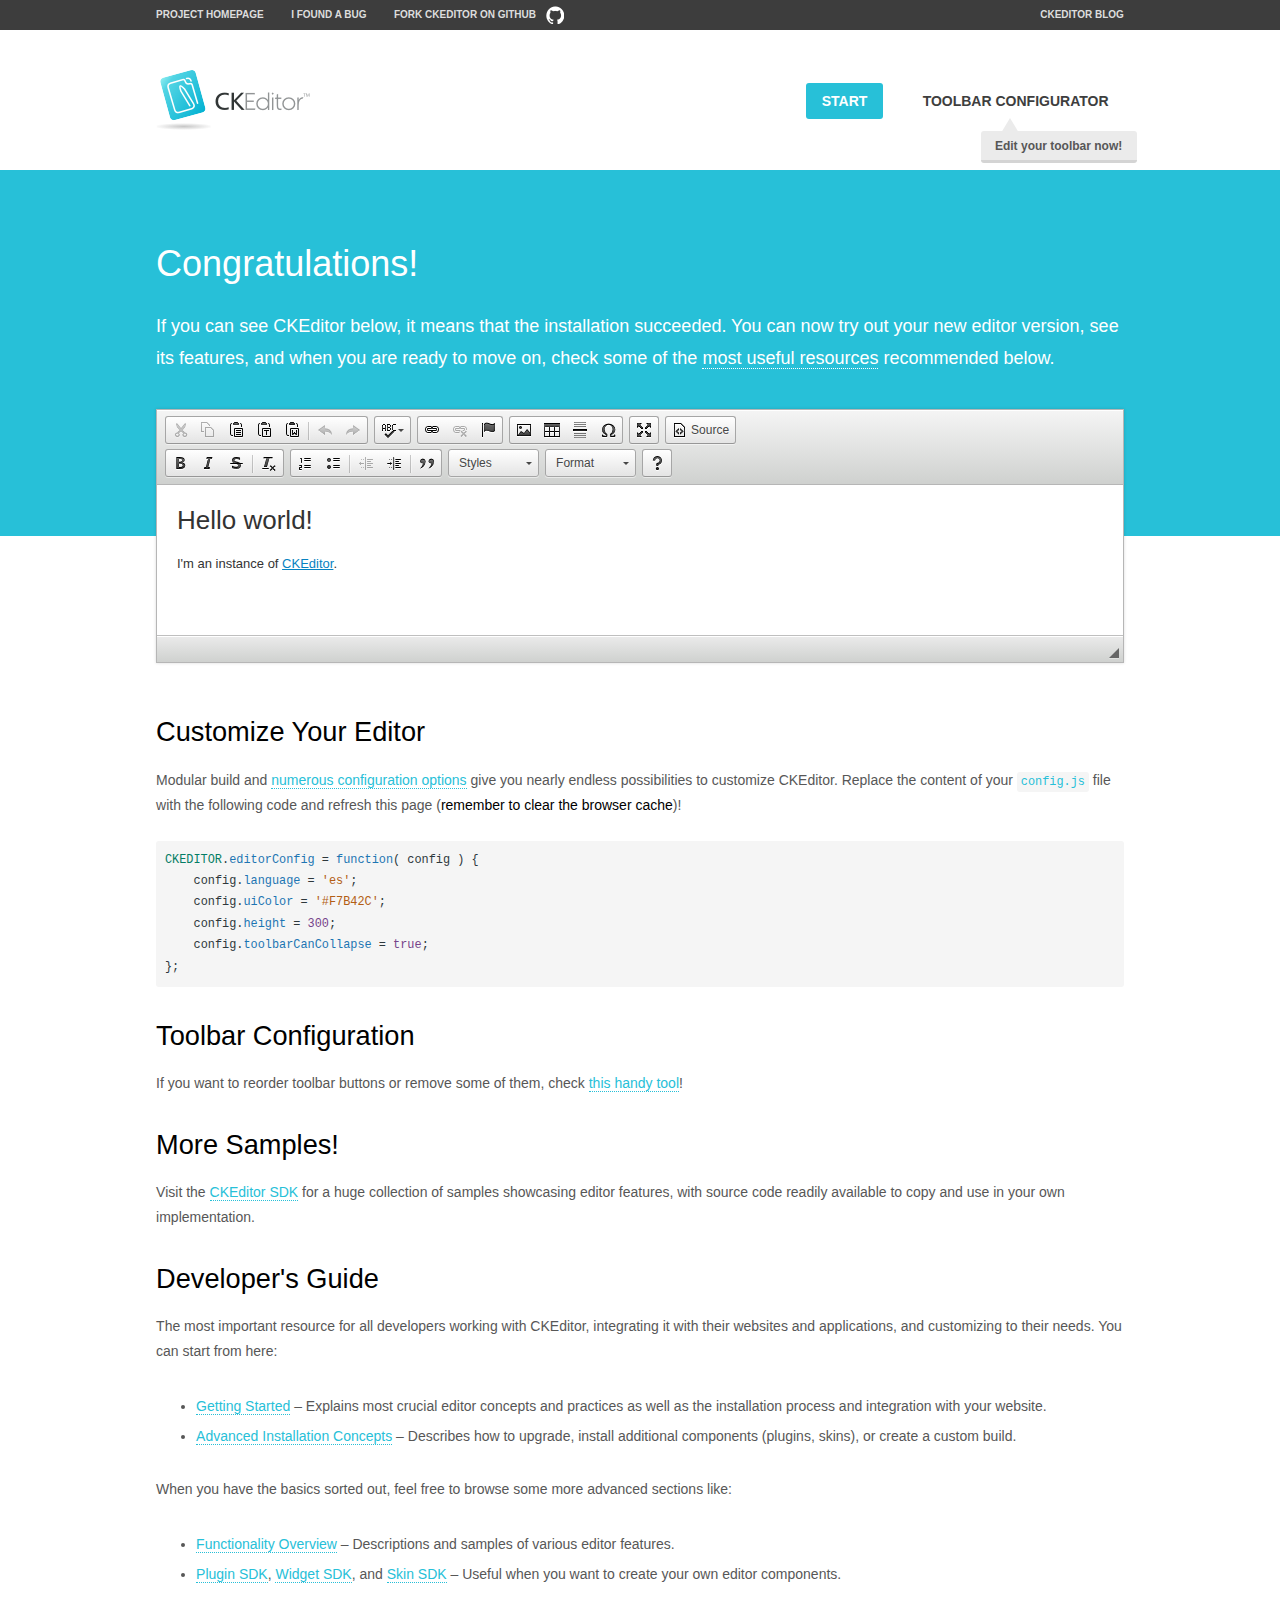
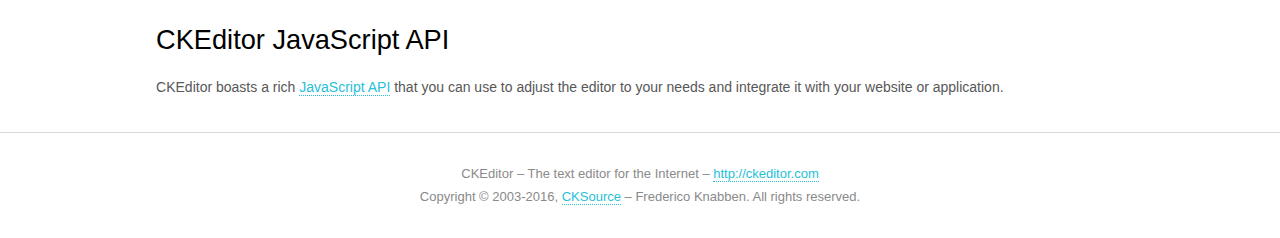
<file: techouse-ims/src/main/resources/static/AdminLTE/2.3.7/plugins/ckeditor/samples/index.html>
<!DOCTYPE html>
<!--
Copyright (c) 2003-2016, CKSource - Frederico Knabben. All rights reserved.
For licensing, see LICENSE.md or http://ckeditor.com/license
-->
<html>
<head>
	<meta charset="utf-8">
	<title>CKEditor Sample</title>
	<script src="../ckeditor.js"></script>
	<script src="js/sample.js"></script>
	<link rel="stylesheet" href="css/samples.css">
	<link rel="stylesheet" href="toolbarconfigurator/lib/codemirror/neo.css">
</head>
<body id="main">

<nav class="navigation-a">
	<div class="grid-container">
		<ul class="navigation-a-left grid-width-70">
			<li><a href="http://ckeditor.com">Project Homepage</a></li>
			<li><a href="http://dev.ckeditor.com/">I found a bug</a></li>
			<li><a href="http://github.com/ckeditor/ckeditor-dev" class="icon-pos-right icon-navigation-a-github">Fork CKEditor on GitHub</a></li>
		</ul>
		<ul class="navigation-a-right grid-width-30">
			<li><a href="http://ckeditor.com/blog-list">CKEditor Blog</a></li>
		</ul>
	</div>
</nav>

<header class="header-a">
	<div class="grid-container">
		<h1 class="header-a-logo grid-width-30">
			<a href="index.html"><img src="img/logo.png" alt="CKEditor Sample"></a>
		</h1>

		<nav class="navigation-b grid-width-70">
			<ul>
				<li><a href="index.html" class="button-a button-a-background">Start</a></li>
				<li><a href="toolbarconfigurator/index.html" class="button-a">Toolbar configurator <span class="balloon-a balloon-a-nw">Edit your toolbar now!</span></a></li>
			</ul>
		</nav>
	</div>
</header>

<main>
	<div class="adjoined-top">
		<div class="grid-container">
			<div class="content grid-width-100">
				<h1>Congratulations!</h1>
				<p>
					If you can see CKEditor below, it means that the installation succeeded.
					You can now try out your new editor version, see its features, and when you are ready to move on, check some of the <a href="#sample-customize">most useful resources</a> recommended below.
				</p>
			</div>
		</div>
	</div>
	<div class="adjoined-bottom">
		<div class="grid-container">
			<div class="grid-width-100">
				<div id="editor">
					<h1>Hello world!</h1>
					<p>I'm an instance of <a href="http://ckeditor.com">CKEditor</a>.</p>
				</div>
			</div>
		</div>
	</div>

	<div class="grid-container">
		<div class="content grid-width-100">
			<section id="sample-customize">
				<h2>Customize Your Editor</h2>
				<p>Modular build and <a href="http://docs.ckeditor.com/#!/guide/dev_configuration">numerous configuration options</a> give you nearly endless possibilities to customize CKEditor. Replace the content of your <code><a href="../config.js">config.js</a></code> file with the following code and refresh this page (<strong>remember to clear the browser cache</strong>)!</p>
		<pre class="cm-s-neo CodeMirror"><code><span style="padding-right: 0.1px;"><span class="cm-variable">CKEDITOR</span>.<span class="cm-property">editorConfig</span> <span class="cm-operator">=</span> <span class="cm-keyword">function</span>( <span class="cm-def">config</span> ) {</span>
<span style="padding-right: 0.1px;"><span class="cm-tab">	</span><span class="cm-variable-2">config</span>.<span class="cm-property">language</span> <span class="cm-operator">=</span> <span class="cm-string">'es'</span>;</span>
<span style="padding-right: 0.1px;"><span class="cm-tab">	</span><span class="cm-variable-2">config</span>.<span class="cm-property">uiColor</span> <span class="cm-operator">=</span> <span class="cm-string">'#F7B42C'</span>;</span>
<span style="padding-right: 0.1px;"><span class="cm-tab">	</span><span class="cm-variable-2">config</span>.<span class="cm-property">height</span> <span class="cm-operator">=</span> <span class="cm-number">300</span>;</span>
<span style="padding-right: 0.1px;"><span class="cm-tab">	</span><span class="cm-variable-2">config</span>.<span class="cm-property">toolbarCanCollapse</span> <span class="cm-operator">=</span> <span class="cm-atom">true</span>;</span>
<span style="padding-right: 0.1px;">};</span></code></pre>
			</section>

			<section>
				<h2>Toolbar Configuration</h2>
				<p>If you want to reorder toolbar buttons or remove some of them, check <a href="toolbarconfigurator/index.html">this handy tool</a>!</p>
			</section>

			<section>
				<h2>More Samples!</h2>
				<p>Visit the <a href="http://sdk.ckeditor.com">CKEditor SDK</a> for a huge collection of samples showcasing editor features, with source code readily available to copy and use in your own implementation.</p>
			</section>

			<section>
				<h2>Developer's Guide</h2>
				<p>The most important resource for all developers working with CKEditor, integrating it with their websites and applications, and customizing to their needs. You can start from here:</p>
				<ul>
					<li><a href="http://docs.ckeditor.com/#!/guide/dev_installation">Getting Started</a> &ndash; Explains most crucial editor concepts and practices as well as the installation process and integration with your website.</li>
					<li><a href="http://docs.ckeditor.com/#!/guide/dev_advanced_installation">Advanced Installation Concepts</a> &ndash; Describes how to upgrade, install additional components (plugins, skins), or create a custom build.</li>
				</ul>
					<p>When you have the basics sorted out, feel free to browse some more advanced sections like:</p>
				<ul>
					<li><a href="http://docs.ckeditor.com/#!/guide/dev_features">Functionality Overview</a> &ndash; Descriptions and samples of various editor features.</li>
					<li><a href="http://docs.ckeditor.com/#!/guide/plugin_sdk_intro">Plugin SDK</a>, <a href="http://docs.ckeditor.com/#!/guide/widget_sdk_intro">Widget SDK</a>, and <a href="http://docs.ckeditor.com/#!/guide/skin_sdk_intro">Skin SDK</a> &ndash; Useful when you want to create your own editor components.</li>
				</ul>
			</section>

			<section>
				<h2>CKEditor JavaScript API</h2>
				<p>CKEditor boasts a rich <a href="http://docs.ckeditor.com/#!/api">JavaScript API</a> that you can use to adjust the editor to your needs and integrate it with your website or application.</p>
			</section>
		</div>
	</div>
</main>

<footer class="footer-a grid-container">
	<div class="grid-container">
		<p class="grid-width-100">
			CKEditor &ndash; The text editor for the Internet &ndash; <a class="samples" href="http://ckeditor.com/">http://ckeditor.com</a>
		</p>
		<p class="grid-width-100" id="copy">
			Copyright &copy; 2003-2016, <a class="samples" href="http://cksource.com/">CKSource</a> &ndash; Frederico Knabben. All rights reserved.
		</p>
	</div>
</footer>
<script>
	initSample();
</script>

</body>
</html>
</file>
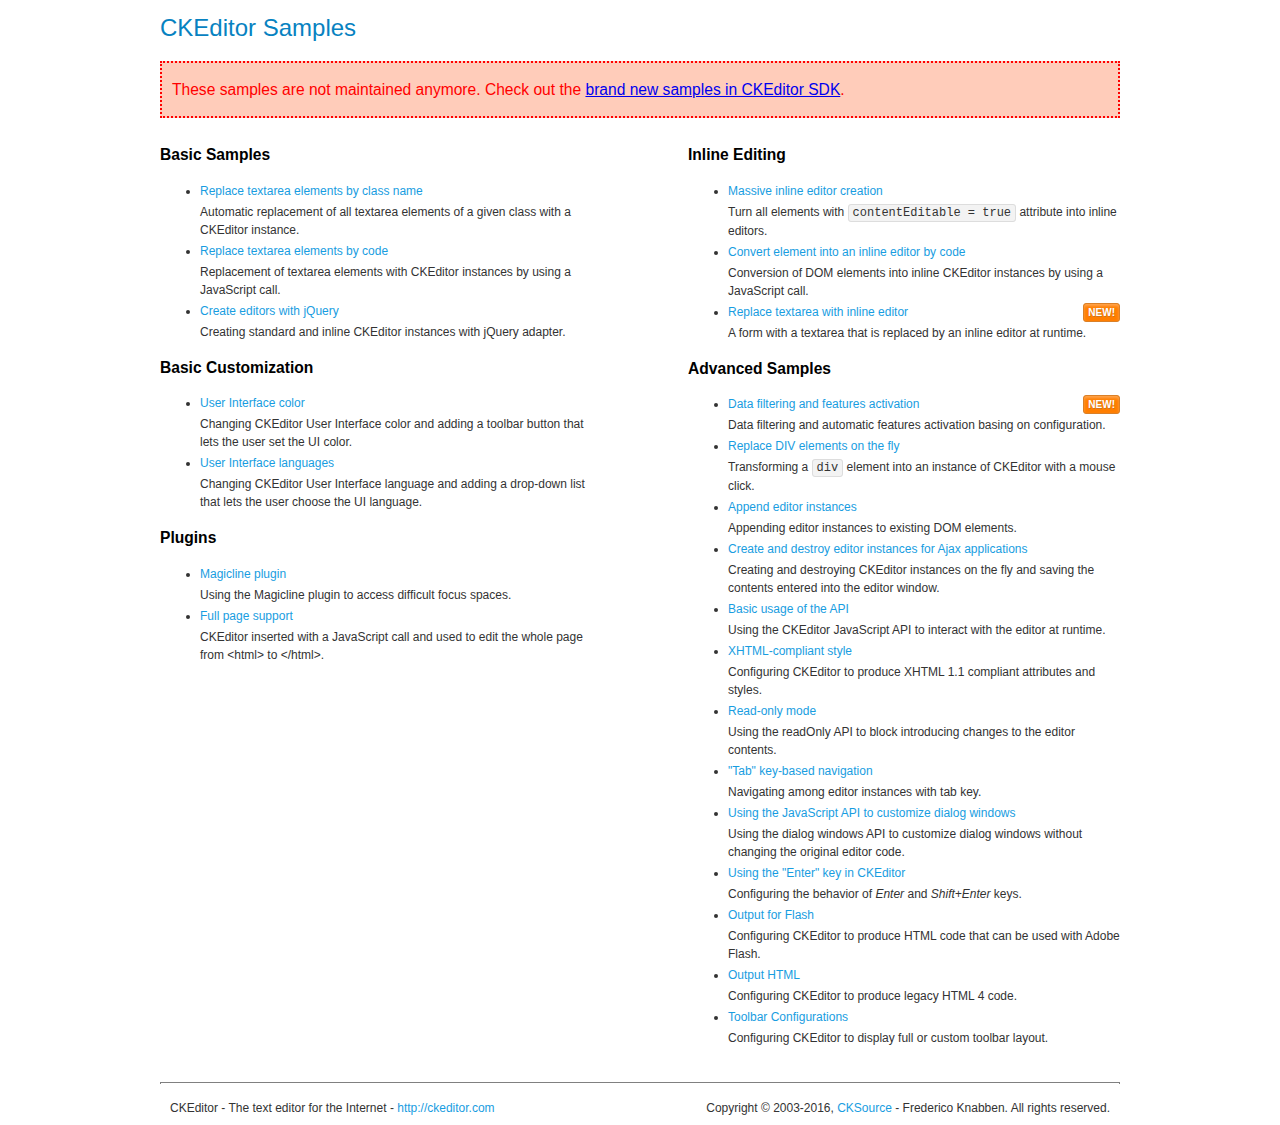
<file: techouse-ims/src/main/resources/static/AdminLTE/2.3.7/plugins/ckeditor/samples/old/index.html>
<!DOCTYPE html>
<!--
Copyright (c) 2003-2016, CKSource - Frederico Knabben. All rights reserved.
For licensing, see LICENSE.md or http://ckeditor.com/license
-->
<html>
<head>
	<meta charset="utf-8">
	<title>CKEditor Samples</title>
	<link rel="stylesheet" href="sample.css">
</head>
<body>
	<h1 class="samples">
		CKEditor Samples
	</h1>
	<div class="warning deprecated">
		These samples are not maintained anymore. Check out the <a href="http://sdk.ckeditor.com/">brand new samples in CKEditor SDK</a>.
	</div>
	<div class="twoColumns">
		<div class="twoColumnsLeft">
			<h2 class="samples">
				Basic Samples
			</h2>
			<dl class="samples">
				<dt><a class="samples" href="replacebyclass.html">Replace textarea elements by class name</a></dt>
				<dd>Automatic replacement of all textarea elements of a given class with a CKEditor instance.</dd>

				<dt><a class="samples" href="replacebycode.html">Replace textarea elements by code</a></dt>
				<dd>Replacement of textarea elements with CKEditor instances by using a JavaScript call.</dd>

				<dt><a class="samples" href="jquery.html">Create editors with jQuery</a></dt>
				<dd>Creating standard and inline CKEditor instances with jQuery adapter.</dd>
			</dl>

			<h2 class="samples">
				Basic Customization
			</h2>
			<dl class="samples">
				<dt><a class="samples" href="uicolor.html">User Interface color</a></dt>
				<dd>Changing CKEditor User Interface color and adding a toolbar button that lets the user set the UI color.</dd>

				<dt><a class="samples" href="uilanguages.html">User Interface languages</a></dt>
				<dd>Changing CKEditor User Interface language and adding a drop-down list that lets the user choose the UI language.</dd>
			</dl>


			<h2 class="samples">Plugins</h2>
<dl class="samples">
<dt><a class="samples" href="magicline/magicline.html">Magicline plugin</a></dt>
<dd>Using the Magicline plugin to access difficult focus spaces.</dd>

<dt><a class="samples" href="wysiwygarea/fullpage.html">Full page support</a></dt>
<dd>CKEditor inserted with a JavaScript call and used to edit the whole page from &lt;html&gt; to &lt;/html&gt;.</dd>
</dl>
		</div>
		<div class="twoColumnsRight">
			<h2 class="samples">
				Inline Editing
			</h2>
			<dl class="samples">
				<dt><a class="samples" href="inlineall.html">Massive inline editor creation</a></dt>
				<dd>Turn all elements with <code>contentEditable = true</code> attribute into inline editors.</dd>

				<dt><a class="samples" href="inlinebycode.html">Convert element into an inline editor by code</a></dt>
				<dd>Conversion of DOM elements into inline CKEditor instances by using a JavaScript call.</dd>

				<dt><a class="samples" href="inlinetextarea.html">Replace textarea with inline editor</a> <span class="new">New!</span></dt>
				<dd>A form with a textarea that is replaced by an inline editor at runtime.</dd>

				
			</dl>

			<h2 class="samples">
				Advanced Samples
			</h2>
			<dl class="samples">
				<dt><a class="samples" href="datafiltering.html">Data filtering and features activation</a> <span class="new">New!</span></dt>
				<dd>Data filtering and automatic features activation basing on configuration.</dd>

				<dt><a class="samples" href="divreplace.html">Replace DIV elements on the fly</a></dt>
				<dd>Transforming a <code>div</code> element into an instance of CKEditor with a mouse click.</dd>

				<dt><a class="samples" href="appendto.html">Append editor instances</a></dt>
				<dd>Appending editor instances to existing DOM elements.</dd>

				<dt><a class="samples" href="ajax.html">Create and destroy editor instances for Ajax applications</a></dt>
				<dd>Creating and destroying CKEditor instances on the fly and saving the contents entered into the editor window.</dd>

				<dt><a class="samples" href="api.html">Basic usage of the API</a></dt>
				<dd>Using the CKEditor JavaScript API to interact with the editor at runtime.</dd>

				<dt><a class="samples" href="xhtmlstyle.html">XHTML-compliant style</a></dt>
				<dd>Configuring CKEditor to produce XHTML 1.1 compliant attributes and styles.</dd>

				<dt><a class="samples" href="readonly.html">Read-only mode</a></dt>
				<dd>Using the readOnly API to block introducing changes to the editor contents.</dd>

				<dt><a class="samples" href="tabindex.html">"Tab" key-based navigation</a></dt>
				<dd>Navigating among editor instances with tab key.</dd>


				
<dt><a class="samples" href="dialog/dialog.html">Using the JavaScript API to customize dialog windows</a></dt>
<dd>Using the dialog windows API to customize dialog windows without changing the original editor code.</dd>

<dt><a class="samples" href="enterkey/enterkey.html">Using the &quot;Enter&quot; key in CKEditor</a></dt>
<dd>Configuring the behavior of <em>Enter</em> and <em>Shift+Enter</em> keys.</dd>

<dt><a class="samples" href="htmlwriter/outputforflash.html">Output for Flash</a></dt>
<dd>Configuring CKEditor to produce HTML code that can be used with Adobe Flash.</dd>

<dt><a class="samples" href="htmlwriter/outputhtml.html">Output HTML</a></dt>
<dd>Configuring CKEditor to produce legacy HTML 4 code.</dd>

<dt><a class="samples" href="toolbar/toolbar.html">Toolbar Configurations</a></dt>
<dd>Configuring CKEditor to display full or custom toolbar layout.</dd>

			</dl>
		</div>
	</div>
	<div id="footer">
		<hr>
		<p>
			CKEditor - The text editor for the Internet - <a class="samples" href="http://ckeditor.com/">http://ckeditor.com</a>
		</p>
		<p id="copy">
			Copyright &copy; 2003-2016, <a class="samples" href="http://cksource.com/">CKSource</a> - Frederico Knabben. All rights reserved.
		</p>
	</div>
</body>
</html>
</file>
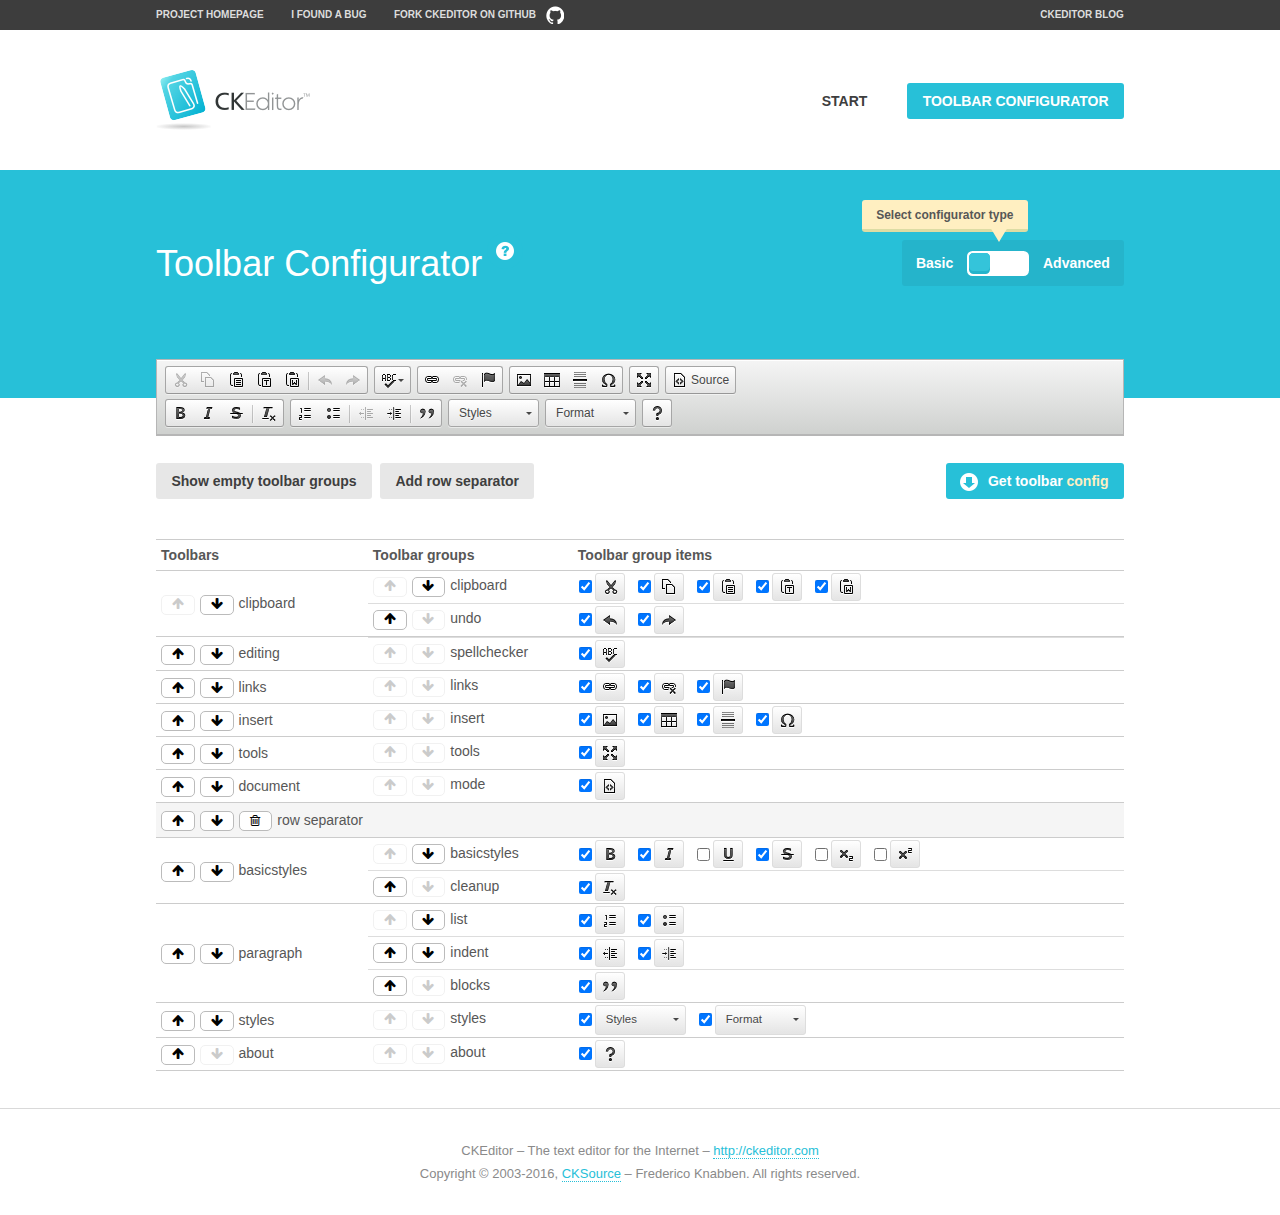
<file: techouse-ims/src/main/resources/static/AdminLTE/2.3.7/plugins/ckeditor/samples/toolbarconfigurator/index.html>
<!DOCTYPE html>
<!--
Copyright (c) 2003-2016, CKSource - Frederico Knabben. All rights reserved.
For licensing, see LICENSE.md or http://ckeditor.com/license
-->
<!--[if IE 8]><html class="ie8"><![endif]-->
<!--[if gt IE 8]><html><![endif]-->
<!--[if !IE]><!--><html><!--<![endif]-->
<head>
	<meta charset="utf-8">
	<title>Toolbar Configurator</title>
	<script src="../../ckeditor.js"></script>
	<script>
		if ( CKEDITOR.env.ie && CKEDITOR.env.version < 9 )
			CKEDITOR.tools.enableHtml5Elements( document );
	</script>
	<link rel="stylesheet" href="lib/codemirror/codemirror.css">
	<link rel="stylesheet" href="lib/codemirror/show-hint.css">
	<link rel="stylesheet" href="lib/codemirror/neo.css">
	<link rel="stylesheet" href="css/fontello.css">
	<link rel="stylesheet" href="../css/samples.css">
</head>
<body id="toolbar">

<nav class="navigation-a">
	<div class="grid-container">
		<ul class="navigation-a-left grid-width-70">
			<li><a href="http://ckeditor.com">Project Homepage</a></li>
			<li><a href="http://dev.ckeditor.com/">I found a bug</a></li>
			<li><a href="http://github.com/ckeditor/ckeditor-dev" class="icon-pos-right icon-navigation-a-github">Fork CKEditor on GitHub</a></li>
		</ul>
		<ul class="navigation-a-right grid-width-30">
			<li><a href="http://ckeditor.com/blog-list">CKEditor Blog</a></li>
		</ul>
	</div>
</nav>

<header class="header-a">
	<div class="grid-container">
		<h1 class="header-a-logo grid-width-30">
			<a href="../index.html"><img src="../img/logo.png" alt="CKEditor Logo"></a>
		</h1>
		<nav class="navigation-b grid-width-70">
			<ul>
				<li><a href="../index.html"  class="button-a">Start</a></li>
				<li><a href="index.html"  class="button-a button-a-background">Toolbar configurator</a></li>
			</ul>
		</nav>
	</div>
</header>

<main>
	<div class="adjoined-top">
		<div class="grid-container">
			<div class="content grid-width-100">
				<div class="grid-container-nested">
					<h1 class="grid-width-60">
						Toolbar Configurator
						<a href="#help-content" type="button" title="Configurator help" id="help" class="button-a button-a-background button-a-no-text icon-pos-left icon-question-mark">Help</a>
					</h1>

					<div class="grid-width-40 grid-switch-magic">
						<div class="switch">
							<span class="balloon-a balloon-a-se">Select configurator type</span>
							<input type="radio" name="radio" data-num="1" id="radio-basic" />
							<input type="radio" name="radio" data-num="2" id="radio-advanced" />
							<label data-for="1" for="radio-basic">Basic</label>
							<span class="switch-inner">
								<span class="handler"></span>
							</span>
							<label data-for="2" for="radio-advanced">Advanced</label>
						</div>
					</div>
				</div>
			</div>
		</div>
	</div>
	<div class="adjoined-bottom">
		<div class="grid-container">
			<div class="grid-width-100">
				<div class="editors-container">
					<div id="editor-basic"></div>
					<div id="editor-advanced"></div>
				</div>
			</div>
		</div>
	</div>

	<div class="grid-container configurator">
		<div class="content grid-width-100">
			<div class="configurator">
				<div>
					<div id="toolbarModifierWrapper"></div>
				</div>
			</div>
		</div>
	</div>

	<div id="help-content">
		<div class="grid-container">
			<div class="grid-width-100">
				<h2>What Am I Doing Here?</h2>

				<div class="grid-container grid-container-nested">
					<div class="basic">
						<div class="grid-width-50">
							<p>Arrange <a href="http://docs.ckeditor.com/#!/api/CKEDITOR.config-cfg-toolbarGroups">toolbar groups</a>, toggle <a href="http://docs.ckeditor.com/#!/api/CKEDITOR.config-cfg-removeButtons">button visibility</a> according to your needs and get your toolbar configuration.</p>
							<p>You can replace the content of the <a href="../../config.js"><code>config.js</code></a> file with the generated configuration. If you already set some configuration options you will need to merge both configurations.</p>
						</div>
						<div class="grid-width-50">
							<p>Read more about different ways of <a href="http://docs.ckeditor.com/#!/guide/dev_configuration">setting configuration</a> and do not forget about <strong>clearing browser cache</strong>.</p>
							<p>Arranging toolbar groups is the recommended way of configuring the toolbar, but if you need more freedom you can use the <a href="#advanced">advanced configurator</a>.</p>
						</div>
					</div>
					<div class="advanced" style="display: none;">
						<div class="grid-width-50">
							<p>With this code editor you can edit your <a href="http://docs.ckeditor.com/#!/api/CKEDITOR.config-cfg-toolbar">toolbar configuration</a> live.</p>
							<p>You can replace the content of the <a href="../../config.js"><code>config.js</code></a> file with the generated configuration. If you already set some configuration options you will need to merge both configurations.</p>
						</div>
						<div class="grid-width-50">
							<p>Read more about different ways of <a href="http://docs.ckeditor.com/#!/guide/dev_configuration">setting configuration</a> and do not forget about <strong>clearing browser cache</strong>.</p>
						</div>
					</div>
				</div>

				<p class="grid-container grid-container-nested">
					<button type="button" class="help-content-close grid-width-100 button-a button-a-background">Got it. Let's play!</button>
				</p>
			</div>
		</div>
	</div>
</main>

<footer class="footer-a grid-container">
	<p class="grid-width-100">
		CKEditor &ndash; The text editor for the Internet &ndash; <a class="samples" href="http://ckeditor.com/">http://ckeditor.com</a>
	</p>
	<p class="grid-width-100" id="copy">
		Copyright &copy; 2003-2016, <a class="samples" href="http://cksource.com/">CKSource</a> &ndash; Frederico Knabben. All rights reserved.
	</p>
</footer>

<script src="lib/codemirror/codemirror.js"></script>
<script src="lib/codemirror/javascript.js"></script>
<script src="lib/codemirror/show-hint.js"></script>

<script src="js/fulltoolbareditor.js"></script>
<script src="js/abstracttoolbarmodifier.js"></script>
<script src="js/toolbarmodifier.js"></script>
<script src="js/toolbartextmodifier.js"></script>
<script src="../js/sf.js"></script>

<script>
	( function() {
		'use strict';

		var mode = ( window.location.hash.substr( 1 ) === 'advanced' ) ? 'advanced' : 'basic',
			configuratorSection = CKEDITOR.document.findOne( 'main > .grid-container.configurator' ),
			basicInstruction = CKEDITOR.document.findOne( '#help-content .basic' ),
			advancedInstruction = CKEDITOR.document.findOne( '#help-content .advanced' ),

			// Configurator mode switcher.
			modeSwitchBasic = CKEDITOR.document.getById( 'radio-basic' ),
			modeSwitchAdvanced = CKEDITOR.document.getById( 'radio-advanced' );

		// Initial setup
		function updateSwitcher() {
			if ( mode === 'advanced' ) {
				modeSwitchAdvanced.$.checked = true;
			} else {
				modeSwitchBasic.$.checked = true;
			}
		}

		updateSwitcher();

		CKEDITOR.document.getWindow().on( 'hashchange', function( e ) {
			var hash = window.location.hash.substr( 1 );
			if ( !( hash === 'advanced' || hash === 'basic' ) ) {
				return;
			}
			mode = hash;
			onToolbarsDone( mode );
		} );

		CKEDITOR.document.getWindow().on( 'resize', function() {
			updateToolbar( ( mode === 'basic' ? toolbarModifier : toolbarTextModifier )[ 'editorInstance' ] );
		} );

		function onRefresh( modifier ) {
			modifier = modifier || this;

			if ( mode === 'basic' && modifier instanceof ToolbarConfigurator.ToolbarTextModifier ) {
				return;
			}

			// CodeMirror container becomes visible, so we need to refresh and to avoid rendering problems.
			if ( mode === 'advanced' && modifier instanceof ToolbarConfigurator.ToolbarTextModifier ) {
				modifier.codeContainer.refresh();
			}

			updateToolbar( modifier.editorInstance );
		}

		function updateToolbar( editor ) {
			var editorContainer = editor.container;

			// Not always editor is loaded.
			if ( !editorContainer ) {
				return;
			}

			var displayStyle = editorContainer.getStyle( 'display' );

			editorContainer.setStyle( 'display', 'block' );

			var newHeight = editorContainer.getSize( 'height' );

			var newMarginTop = parseInt( editorContainer.getComputedStyle( 'margin-top' ), 10 );
			newMarginTop = ( isNaN( newMarginTop ) ? 0 : Number( newMarginTop ) );

			var newMarginBottom = parseInt( editorContainer.getComputedStyle( 'margin-bottom' ), 10 );
			newMarginBottom = ( isNaN( newMarginBottom ) ? 0 : Number( newMarginBottom ) );

			var result = newHeight + newMarginTop + newMarginBottom;

			editorContainer.setStyle( 'display', displayStyle );

			editor.container.getAscendant( 'div' ).setStyle( 'height', result + 'px' );
		}

		var toolbarModifier = new ToolbarConfigurator.ToolbarModifier( 'editor-basic' );

		var done = 0;
		toolbarModifier.init( onToolbarInit );
		toolbarModifier.onRefresh = onRefresh;

		CKEDITOR.document.getById( 'toolbarModifierWrapper' ).append( toolbarModifier.mainContainer );

		var toolbarTextModifier = new ToolbarConfigurator.ToolbarTextModifier( 'editor-advanced' );
		toolbarTextModifier.init( onToolbarInit );
		toolbarTextModifier.onRefresh = onRefresh;

		function onToolbarInit() {
			if ( ++done === 2 ) {
				onToolbarsDone();

				positionSticky.watch( CKEDITOR.document.findOne( '.toolbar' ), function() {
					return mode === 'advanced';
				} );
			}
		}

		function onToolbarsDone() {
			if ( mode === 'basic' ) {
				toggleModeBasic( false );
			} else {
				toggleModeAdvanced( false );
			}

			updateSwitcher();

			setTimeout( function() {
				CKEDITOR.document.findOne( '.editors-container' ).addClass( 'active' );
				CKEDITOR.document.findOne( '#toolbarModifierWrapper' ).addClass( 'active' );
			}, 200 );
		}

		CKEDITOR.document.getById( 'toolbarModifierWrapper' ).append( toolbarTextModifier.mainContainer );

		function toogleModeSwitch( onElement, offElement, onModifier, offModifier ) {
			onElement.addClass( 'fancy-button-active' );
			offElement.removeClass( 'fancy-button-active' );

			onModifier.showUI();
			offModifier.hideUI();
		}

		function toggleModeBasic( callOnRefresh ) {
			callOnRefresh = ( callOnRefresh !== false );
			mode = 'basic';
			window.location.hash = '#basic';
			toogleModeSwitch( modeSwitchBasic, modeSwitchAdvanced, toolbarModifier, toolbarTextModifier );

			configuratorSection.removeClass( 'freed-width' );
			basicInstruction.show();
			advancedInstruction.hide();

			callOnRefresh && onRefresh( toolbarModifier );
		}

		function toggleModeAdvanced( callOnRefresh ) {
			callOnRefresh = ( callOnRefresh !== false );
			mode = 'advanced';
			window.location.hash = '#advanced';
			toogleModeSwitch( modeSwitchAdvanced, modeSwitchBasic, toolbarTextModifier, toolbarModifier );

			configuratorSection.addClass( 'freed-width' );
			advancedInstruction.show();
			basicInstruction.hide();

			callOnRefresh && onRefresh( toolbarTextModifier );
		}

		modeSwitchBasic.on( 'click', toggleModeBasic );
		modeSwitchAdvanced.on( 'click', toggleModeAdvanced );

		//
		// Position:sticky for the toolbar.
		//

		// Will make elements behave like they were styled with position:sticky.
		var positionSticky = {
			// Store object: {
			// 		element: CKEDITOR.dom.element, // Element which will float.
			// 		placeholder: CKEDITOR.dom.element, // Placeholder which is place to prevent page bounce.
			// 		isFixed: boolean // Whether element float now.
			// }
			watched: [],

			active: [],

			staticContainer: null,

			init: function() {
				var element = CKEDITOR.dom.element.createFromHtml(
					'<div class="staticContainer">' +
						'<div class="grid-container" >' +
							'<div class="grid-width-100">' +
								'<div class="inner"></div>' +
							'</div>' +
						'</div>' +
					'</div>' );

				this.staticContainer = element.findOne( '.inner' );

				CKEDITOR.document.getBody().append( element );
			},

			watch: function( element, preventFunc ) {
				this.watched.push( {
					element: element,
					placeholder: new CKEDITOR.dom.element( 'div' ),
					isFixed: false,
					preventFunc: preventFunc
				} );
			},

			checkAll: function() {
				for ( var i = 0; i < this.watched.length; i++ ) {
					this.check( this.watched[ i ] );
				}
			},

			check: function( element ) {
				var isFixed = element.isFixed;
				var shouldBeFixed = this.shouldBeFixed( element );

				// Nothing to be done.
				if ( isFixed === shouldBeFixed ) {
					return;
				}

				var placeholder = element.placeholder;

				if ( isFixed ) {
					// Unfixing.

					element.element.insertBefore( placeholder );
					placeholder.remove();

					element.element.removeStyle( 'margin' );

					this.active.splice( CKEDITOR.tools.indexOf( this.active, element ), 1 );

				} else {
					// Fixing.
					placeholder.setStyle( 'width', element.element.getSize( 'width' ) + 'px' );
					placeholder.setStyle( 'height', element.element.getSize( 'height' ) + 'px' );
					placeholder.setStyle( 'margin-bottom', element.element.getComputedStyle( 'margin-bottom' ) );
					placeholder.setStyle( 'display', element.element.getComputedStyle( 'display' ) );
					placeholder.insertAfter( element.element );

					this.staticContainer.append( element.element );

					this.active.push( element );
				}

				element.isFixed = !element.isFixed;
			},

			shouldBeFixed: function( element ) {
				if ( element.preventFunc && element.preventFunc() ) {
					return false;
				}

				// If element is already fixed we are checking it's placeholder.
				var related = ( element.isFixed ? element.placeholder : element.element ),
					clientRect = related.$.getBoundingClientRect(),
					staticHeight = this.staticContainer.getSize('height' ),
					elemHeight = element.element.getSize( 'height' );

				if ( element.isFixed ) {
					return ( clientRect.top + elemHeight < staticHeight );
				} else {
					return ( clientRect.top < staticHeight );
				}
			}
		};

		positionSticky.init();

		CKEDITOR.document.getWindow().on( 'scroll',
			new CKEDITOR.tools.eventsBuffer( 100, positionSticky.checkAll, positionSticky ).input
		);

		// Make the toolbar sticky.
		positionSticky.watch( CKEDITOR.document.findOne( '.editors-container' ) );

		// Help button and help-content.
		( function() {
			var helpButton = CKEDITOR.document.getById( 'help' ),
				helpContent = CKEDITOR.document.getById( 'help-content' );

			// Don't show help button on IE8 because it's unsupported by Pico Modal.
			if ( CKEDITOR.env.ie && CKEDITOR.env.version == 8 ) {
				helpButton.hide();
			} else {
				// Display help modal when the button is clicked.
				helpButton.on( 'click', function( evt ) {
					SF.modal( {
						// Clone modal content from DOM.
						content: helpContent.getHtml(),

						afterCreate: function( modal ) {
							// Enable modal content button to close the modal.
							new CKEDITOR.dom.element( modal.modalElem() ).findOne( '.help-content-close' ).once( 'click', modal.close );
						}
					} ).show();
				} );
			}
		} )();
	} )();
</script>
</body>
</html>
</file>
<file: techouse-ims/src/main/resources/static/AdminLTE/2.3.7/plugins/ckeditor/samples/css/samples.css>
/**
 * @license Copyright (c) 2003-2016, CKSource - Frederico Knabben. All rights reserved.
 * For licensing, see LICENSE.md or http://ckeditor.com/license
 */
@media (max-width: 900px) {
  .global-is-mobile-hidden {
    display: none !important;
  }
}
article,
aside,
details,
figcaption,
figure,
footer,
header,
hgroup,
main,
menu,
nav,
section {
  display: block;
}
body,
html {
  margin: 0;
  padding: 0;
  font: 16px / 1.8 Arial, 'Helvetica Neue', Helvetica, sans-serif;
  font-weight: 300;
  color: #575757;
}
.grid-width-10 {
  width: 10%;
}
.grid-width-20 {
  width: 20%;
}
.grid-width-30 {
  width: 30%;
}
.grid-width-40 {
  width: 40%;
}
.grid-width-50 {
  width: 50%;
}
.grid-width-60 {
  width: 60%;
}
.grid-width-70 {
  width: 70%;
}
.grid-width-80 {
  width: 80%;
}
.grid-width-90 {
  width: 90%;
}
.grid-width-100 {
  width: 100%;
}
@media (max-width: 900px) {
  .grid-width-10,
  .grid-width-20,
  .grid-width-30,
  .grid-width-40,
  .grid-width-50,
  .grid-width-60,
  .grid-width-70,
  .grid-width-80,
  .grid-width-90,
  .grid-width-100 {
    width: 100%;
  }
}
*[class*="grid-width"] {
  -webkit-box-sizing: border-box;
  -moz-box-sizing: border-box;
  box-sizing: border-box;
  padding-left: 4%;
  padding-right: 4%;
  float: left;
}
*[class*="grid-width"]:after,
.grid-container:after,
*[class*="grid-width"]:before,
.grid-container:before {
  content: '';
  display: block;
  overflow: hidden;
  visibility: hidden;
  font-size: 0;
  line-height: 0;
  width: 0;
  height: 0;
}
*[class*="grid-width"]:after,
.grid-container:after {
  clear: both;
}
.grid-container {
  -webkit-box-sizing: border-box;
  -moz-box-sizing: border-box;
  box-sizing: border-box;
  margin-left: auto;
  margin-right: auto;
}
.grid-container-nested *[class*="grid-width"]:first-child {
  padding-left: 0;
}
.grid-container-nested *[class*="grid-width"]:last-child {
  padding-right: 0;
}
@media (max-width: 900px) {
  .grid-container-nested *[class*="grid-width"]:first-child {
    padding-left: 4%;
  }
  .grid-container-nested *[class*="grid-width"]:last-child {
    padding-right: 4%;
  }
}
.header-a {
  min-height: 140px;
  overflow: hidden;
}
.header-a .header-a-logo {
  margin: 40px 0 0;
}
@media (max-width: 900px) {
  .header-a .header-a-logo {
    text-align: center;
  }
}
.header-a .header-a-logo img {
  border: transparent;
}
.navigation-a {
  height: 30px;
  background: #3d3d3d;
  position: absolute;
  left: 0;
  right: 0;
  top: 0;
  padding: 0;
  overflow: hidden;
}
@media (max-width: 900px) {
  .navigation-a {
    text-align: center;
  }
}
.navigation-a ul {
  list-style: none;
  margin: 0;
  overflow: hidden;
}
.navigation-a ul li,
.navigation-a ul li a {
  display: inline-block;
}
@media (max-width: 900px) {
  .navigation-a ul {
    width: auto;
    text-overflow: ellipsis;
    white-space: nowrap;
    display: inline-block;
    float: none;
  }
  .navigation-a ul:before,
  .navigation-a ul:after {
    display: none;
  }
}
.navigation-a ul.navigation-a-left {
  text-align: left;
}
@media (max-width: 900px) {
  .navigation-a ul.navigation-a-left {
    padding-right: 0;
  }
}
.navigation-a ul.navigation-a-right {
  text-align: right;
}
@media (max-width: 900px) {
  .navigation-a ul.navigation-a-right {
    padding-left: 23px;
  }
}
.navigation-a ul li + li {
  margin-left: 23px;
}
.navigation-a ul li a {
  font-size: 10px;
  font-size: 0.625rem;
  line-height: 18px;
  line-height: 1.13rem;
  line-height: 30px;
  float: left;
  color: #dddddd;
  font-weight: bold;
  text-decoration: none;
  text-transform: uppercase;
}
.navigation-a ul li a:hover {
  cursor: pointer;
  color: #ffffff;
}
.icon-navigation-a-github:before,
.icon-navigation-a-github:after {
  background-image: url("[data-uri]");
}
.navigation-b {
  text-align: right;
  margin: 52px 0 0;
  overflow: visible;
}
@media (max-width: 900px) {
  .navigation-b {
    text-align: center;
    margin-top: 20px;
    padding: 0;
  }
}
.navigation-b ul {
  padding: 0;
  list-style: none;
  margin: 0;
  overflow: visible;
}
.navigation-b ul li,
.navigation-b ul li a {
  display: inline-block;
}
@media (max-width: 900px) {
  .navigation-b ul {
    display: table;
    width: 100%;
    padding-bottom: 1.5em;
  }
}
@media (max-width: 900px) {
  .navigation-b ul li {
    display: table-row;
  }
}
.navigation-b ul li + li {
  margin-left: 20px;
}
@media (max-width: 900px) {
  .navigation-b ul li + li {
    margin-left: 0;
  }
}
.navigation-b ul li a {
  -webkit-box-sizing: border-box;
  -moz-box-sizing: border-box;
  box-sizing: border-box;
  text-transform: uppercase;
  text-decoration: none;
  outline: none;
}
@media (max-width: 900px) {
  .navigation-b ul li a {
    width: 100%;
    -webkit-border-radius: 0;
    -webkit-background-clip: padding-box;
    -moz-border-radius: 0;
    -moz-background-clip: padding;
    border-radius: 0;
    background-clip: padding-box;
  }
}
.footer-a {
  font-size: 13px;
  font-size: 0.8125rem;
  line-height: 23.4px;
  line-height: 1.46rem;
  padding-top: 2.25em;
  padding-bottom: 2.25em;
  overflow: hidden;
  color: #8a8a8a;
}
.footer-a a {
  color: #27c0d8;
  text-decoration: none;
  border-bottom: 1px dotted #27c0d8;
}
.footer-a a:hover {
  color: #23adc2;
}
.footer-a p {
  margin: 0;
  display: inline-block;
  text-align: center;
}
.content {
  font-size: 14px;
  font-size: 0.875rem;
  line-height: 25.2px;
  line-height: 1.57rem;
  overflow: hidden;
  padding-top: 1.5em;
  padding-bottom: 1.5em;
}
.content p {
  margin: 0.75em 0;
}
.content ul,
.content ol,
.content pre,
.content blockquote,
.content textarea:not([class^="cke"]),
.content .cke {
  margin: 1.875em 0;
}
.content code,
.content kbd {
  -webkit-border-radius: 3px;
  -webkit-background-clip: padding-box;
  -moz-border-radius: 3px;
  -moz-background-clip: padding;
  border-radius: 3px;
  background-clip: padding-box;
  padding: 3px 4px;
}
.content pre,
.content code,
.content kbd,
.content blockquote {
  background: #f5f5f5;
}
.content blockquote,
.content pre {
  background: none;
  border-left: 4px solid #27c0d8;
  padding: 1.5em 2.25em;
}
.content p a,
.content ul a,
.content ol a,
.content blockquote a,
.content h1 a,
.content h2 a,
.content h3 a,
.content h4 a,
.content h5 a {
  color: #27c0d8;
  text-decoration: none;
  border-bottom: 1px dotted #27c0d8;
}
.content p a:hover,
.content ul a:hover,
.content ol a:hover,
.content blockquote a:hover,
.content h1 a:hover,
.content h2 a:hover,
.content h3 a:hover,
.content h4 a:hover,
.content h5 a:hover {
  color: #23adc2;
}
.content h1,
.content h2,
.content h3,
.content h4,
.content h5 {
  color: #000;
  font-weight: 100;
}
.content h1 code,
.content h2 code,
.content h3 code,
.content h4 code,
.content h5 code,
.content h1 kbd,
.content h2 kbd,
.content h3 kbd,
.content h4 kbd,
.content h5 kbd {
  font-size: inherit;
}
.content h1 a.content-heading-anchor,
.content h2 a.content-heading-anchor,
.content h3 a.content-heading-anchor,
.content h4 a.content-heading-anchor,
.content h5 a.content-heading-anchor {
  font-weight: 100;
  vertical-align: middle;
  opacity: 0;
  border: 0;
}
.content h1:hover a.content-heading-anchor,
.content h2:hover a.content-heading-anchor,
.content h3:hover a.content-heading-anchor,
.content h4:hover a.content-heading-anchor,
.content h5:hover a.content-heading-anchor {
  opacity: 1;
}
.content h1:target a,
.content h2:target a,
.content h3:target a,
.content h4:target a,
.content h5:target a {
  -webkit-animation: targetLinkOpacity 0.5s linear alternate;
  -moz-animation: targetLinkOpacity 0.5s linear alternate;
  -o-animation: targetLinkOpacity 0.5s linear alternate;
  animation: targetLinkOpacity 0.5s linear alternate;
  opacity: 1;
}
.content input,
.content select,
.content textarea:not([class^="cke"]) {
  -webkit-border-radius: 3px;
  -webkit-background-clip: padding-box;
  -moz-border-radius: 3px;
  -moz-background-clip: padding;
  border-radius: 3px;
  background-clip: padding-box;
  -webkit-box-shadow: inset 0 1px 1px rgba(0, 0, 0, 0.08);
  -moz-box-shadow: inset 0 1px 1px rgba(0, 0, 0, 0.08);
  box-shadow: inset 0 1px 1px rgba(0, 0, 0, 0.08);
  font: inherit;
  color: inherit;
  border: 1px solid #d9d9d9;
  padding: .2em .5em;
}
.content input:focus,
.content select:focus,
.content textarea:not([class^="cke"]):focus {
  border-color: #66afe9;
  outline: 0;
  -webkit-box-shadow: inset 0 1px 1px rgba(0, 0, 0, 0.08), 0 0 8px #93c6ef;
  -moz-box-shadow: inset 0 1px 1px rgba(0, 0, 0, 0.08), 0 0 8px #93c6ef;
  box-shadow: inset 0 1px 1px rgba(0, 0, 0, 0.08), 0 0 8px #93c6ef;
}
.content abbr {
  border-bottom: 1px dotted #666;
  cursor: pointer;
}
.content blockquote {
  font-style: italic;
  font-family: Georgia, Times, "Times New Roman", serif;
  font-size: 16px;
  font-size: 1rem;
  line-height: 28.8px;
  line-height: 1.8rem;
}
.content em {
  font-style: italic;
}
.content h1 {
  font-size: 36px;
  font-size: 2.25rem;
  line-height: 64.8px;
  line-height: 4.05rem;
  margin: 1.125em 0 0;
}
.content h2 {
  font-size: 27.2px;
  font-size: 1.7rem;
  line-height: 48.96px;
  line-height: 3.06rem;
  margin: 0.9em 0 0;
}
.content h3 {
  font-size: 24px;
  font-size: 1.5rem;
  line-height: 43.2px;
  line-height: 2.7rem;
  font-weight: 500;
  margin: 0.75em 0 0;
}
.content h4 {
  font-size: 19.2px;
  font-size: 1.2rem;
  line-height: 34.56px;
  line-height: 2.16rem;
  font-weight: 500;
  margin: 0.75em 0 0;
}
.content h5 {
  font-size: 17.6px;
  font-size: 1.1rem;
  line-height: 31.68px;
  line-height: 1.98rem;
  font-weight: 500;
  margin: 0.75em 0 0;
}
.content hr {
  border: 0;
  border-top: 4px solid #d9d9d9;
  margin: 1.5em 0;
}
.content input[type="text"] {
  height: 1.8em;
  line-height: 1.8em;
}
.content input[type="button"] {
  -webkit-appearance: button;
  -moz-appearance: button;
  appearance: button;
}
.content kbd {
  font-size: 12px;
  font-size: 0.75rem;
  line-height: 21.6px;
  line-height: 1.35rem;
  font-family: Arial, 'Helvetica Neue', Helvetica, sans-serif;
  padding: 2px 6px;
  -webkit-box-shadow: 0 0 4px #ffffff inset, 0 2px 0 #d9d9d9;
  -moz-box-shadow: 0 0 4px #ffffff inset, 0 2px 0 #d9d9d9;
  box-shadow: 0 0 4px #ffffff inset, 0 2px 0 #d9d9d9;
}
.content p img {
  vertical-align: middle;
}
.content p pre {
  padding: 1.5em;
}
.content pre {
  padding: 0;
  border: 0;
  tab-size: 4;
  -o-tab-size: 4;
  -moz-tab-size: 4;
}
.content pre,
.content code {
  font-size: 11.89px;
  font-size: 0.743rem;
  line-height: 21.4px;
  line-height: 1.34rem;
  font-family: Consolas, Menlo, Monaco, Lucida Console, Liberation Mono, DejaVu Sans Mono, Bitstream Vera Sans Mono, Courier New, monospace, serif;
}
.content pre a,
.content code a {
  border: 0;
}
.content pre code {
  padding: 0.75em;
  display: block;
}
.content strong {
  color: #000;
}
.content ul ul,
.content ol ul,
.content ul ol,
.content ol ol {
  margin: 0.75em 0;
}
.content ul li,
.content ol li {
  font-size: 14px;
  font-size: 0.875rem;
  line-height: 30.24px;
  line-height: 1.89rem;
}
.content textarea:not([class^="cke"]) {
  width: 100%;
}
.content div.todo {
  border: 2px dotted #444;
  padding: 10px;
  margin: 60px 0 10px 0;
  /* Remove me some day */
}
.content div.todo:before {
  content: "TODO";
  font-weight: bold;
}
body a.button-a,
body button.button-a,
body input.button-a {
  -webkit-border-radius: 3px;
  -webkit-background-clip: padding-box;
  -moz-border-radius: 3px;
  -moz-background-clip: padding;
  border-radius: 3px;
  background-clip: padding-box;
  font-size: 14px;
  font-size: 0.875rem;
  line-height: 25.2px;
  line-height: 1.57rem;
  height: 36px;
  line-height: 36px;
  padding: 0 1.1em;
  font-weight: 700;
  color: #3e3e3e;
  white-space: nowrap;
  text-decoration: none;
  display: inline-block;
  cursor: pointer;
  border: 0;
  vertical-align: middle;
  margin: 1px 0;
  background: transparent;
}
body a.button-a.icon-pos-left,
body button.button-a.icon-pos-left,
body input.button-a.icon-pos-left {
  padding-left: .8em;
}
body a.button-a.icon-pos-right,
body button.button-a.icon-pos-right,
body input.button-a.icon-pos-right {
  padding-right: .8em;
}
body a.button-a.button-a-no-text,
body button.button-a.button-a-no-text,
body input.button-a.button-a-no-text {
  -webkit-border-radius: 100px;
  -webkit-background-clip: padding-box;
  -moz-border-radius: 100px;
  -moz-background-clip: padding;
  border-radius: 100px;
  background-clip: padding-box;
  width: 36px;
  padding: 0;
  text-indent: -999px;
  overflow: hidden;
  position: relative;
  text-align: center;
}
body a.button-a.button-a-no-text:before,
body button.button-a.button-a-no-text:before,
body input.button-a.button-a-no-text:before {
  position: absolute;
  left: 50%;
  top: 50%;
  margin: -9px 0 0 -9px;
}
@media (max-width: 900px) {
  body a.button-a.button-a-mobile-collapsed,
  body button.button-a.button-a-mobile-collapsed,
  body input.button-a.button-a-mobile-collapsed {
    -webkit-border-radius: 100px;
    -webkit-background-clip: padding-box;
    -moz-border-radius: 100px;
    -moz-background-clip: padding;
    border-radius: 100px;
    background-clip: padding-box;
    width: 36px;
    padding: 0;
    text-indent: -999px;
    overflow: hidden;
    position: relative;
    text-align: center;
  }
  body a.button-a.button-a-mobile-collapsed:before,
  body button.button-a.button-a-mobile-collapsed:before,
  body input.button-a.button-a-mobile-collapsed:before {
    position: absolute;
    left: 50%;
    top: 50%;
    margin: -9px 0 0 -9px;
  }
  body a.button-a.button-a-mobile-collapsed:before,
  body button.button-a.button-a-mobile-collapsed:before,
  body input.button-a.button-a-mobile-collapsed:before {
    position: absolute;
    left: 50%;
    top: 50%;
    margin: -9px 0 0 -9px;
  }
}
body a.button-a:active,
body button.button-a:active,
body input.button-a:active,
body a.button-a:hover,
body button.button-a:hover,
body input.button-a:hover {
  color: #fff;
  background: #23adc2;
}
body a.button-a:focus,
body button.button-a:focus,
body input.button-a:focus {
  border-color: #66afe9;
  outline: 0;
  -webkit-box-shadow: inset 0 1px 1px rgba(0, 0, 0, 0.075), 0 0 8px #93c6ef;
  -moz-box-shadow: inset 0 1px 1px rgba(0, 0, 0, 0.075), 0 0 8px #93c6ef;
  box-shadow: inset 0 1px 1px rgba(0, 0, 0, 0.075), 0 0 8px #93c6ef;
}
body a.button-a-soft,
body button.button-a-soft,
body input.button-a-soft {
  background: #e7e7e7;
}
body a.button-a-soft:active,
body button.button-a-soft:active,
body input.button-a-soft:active,
body a.button-a-soft:hover,
body button.button-a-soft:hover,
body input.button-a-soft:hover {
  color: #3e3e3e;
  background: #cecece;
}
body a.button-a-background,
body button.button-a-background,
body input.button-a-background,
body a.navigation-b ul li a:hover,
body button.navigation-b ul li a:hover,
body input.navigation-b ul li a:hover {
  color: #fff;
  background: #27c0d8;
}
body a.button-a-background:active,
body button.button-a-background:active,
body input.button-a-background:active,
body a.button-a-background:hover,
body button.button-a-background:hover,
body input.button-a-background:hover,
body a.navigation-b ul li a:hover:active,
body button.navigation-b ul li a:hover:active,
body input.navigation-b ul li a:hover:active,
body a.navigation-b ul li a:hover:hover,
body button.navigation-b ul li a:hover:hover,
body input.navigation-b ul li a:hover:hover {
  color: #fff;
  background: #23adc2;
}
.balloon-a {
  font-size: 12px;
  font-size: 0.75rem;
  line-height: 21.6px;
  line-height: 1.35rem;
  -webkit-border-radius: 3px;
  -webkit-background-clip: padding-box;
  -moz-border-radius: 3px;
  -moz-background-clip: padding;
  border-radius: 3px;
  background-clip: padding-box;
  border-bottom: 3px solid #d4d4d4;
  background: #ebebeb;
  display: inline-block;
  white-space: nowrap;
  padding: .4em 1.2em .2em;
  font-weight: 700;
  position: relative;
  z-index: 1000;
  text-transform: none;
  color: #575757;
}
.balloon-a:hover {
  color: #575757;
}
.balloon-a:before {
  content: '';
  width: 0;
  height: 0;
  border-style: solid;
  position: absolute;
}
.balloon-a-ne:before,
.balloon-a-nw:before {
  top: -13px;
  border-width: 0 9px 15.6px 9px;
  border-color: transparent transparent #ebebeb transparent;
}
.balloon-a-se:before,
.balloon-a-sw:before {
  bottom: -13px;
  border-width: 15.6px 9px 0 9px;
  border-color: #ebebeb transparent transparent transparent;
}
.balloon-a-nw:before,
.balloon-a-sw:before {
  left: 20px;
}
.balloon-a-ne:before,
.balloon-a-se:before {
  right: 20px;
}
.icon-pos-left:before,
.icon-pos-right:after {
  content: '';
  display: inline-block;
  width: 18px;
  height: 18px;
  vertical-align: middle;
  background-repeat: no-repeat;
}
.icon-pos-left:before {
  margin-right: 10px;
}
.icon-pos-right:after {
  margin-left: 10px;
}
.icon-download:before,
.icon-download:after {
  background-image: url("[data-uri]");
}
.icon-question-mark:before,
.icon-question-mark:after {
  background-image: url("[data-uri]");
}
.icon-close:before,
.icon-close:after {
  background-image: url("[data-uri]");
}
.ie8 .switch > * {
  vertical-align: middle;
}
.ie8 .switch input[type="radio"] {
  margin: 0 0.25em;
  display: inline-block;
}
.ie8 .switch label {
  margin-left: 0 !important;
  margin-right: 0 !important;
}
.ie8 .switch label[data-for="1"] {
  float: left;
}
.ie8 .switch label[data-for="2"] {
  float: right;
}
.ie8 .switch .switch-inner {
  display: none;
}
.switch {
  font-size: 14px;
  font-size: 0.875rem;
  line-height: 25.2px;
  line-height: 1.57rem;
  font-weight: bold;
  background-color: #27c0d8;
  overflow: hidden;
  display: inline-block;
  padding: 0.75em 0.25em;
  color: #fff;
  -webkit-border-radius: 3px;
  -webkit-background-clip: padding-box;
  -moz-border-radius: 3px;
  -moz-background-clip: padding;
  border-radius: 3px;
  background-clip: padding-box;
  position: relative;
}
.switch input[type="radio"] {
  display: none;
}
.switch label {
  position: relative;
  z-index: 2;
  float: left;
  cursor: pointer;
  padding: 0 0.75em;
}
.switch label:hover {
  text-decoration: underline;
}
.switch .switch-inner {
  float: left;
  background-color: #FFF;
  height: 1.5em;
  width: 4.125em;
  padding: 2px;
  margin: 0 0.25em;
  -webkit-border-radius: 5.5px;
  -webkit-background-clip: padding-box;
  -moz-border-radius: 5.5px;
  -moz-background-clip: padding;
  border-radius: 5.5px;
  background-clip: padding-box;
}
.switch .switch-inner .handler {
  overflow: hidden;
  position: relative;
  display: block;
  height: 1.5em;
  width: 1.5em;
  background: #25b4cb;
  -webkit-border-radius: 4.5px;
  -webkit-background-clip: padding-box;
  -moz-border-radius: 4.5px;
  -moz-background-clip: padding;
  border-radius: 4.5px;
  background-clip: padding-box;
}
.switch .switch-inner .handler:before {
  content: '';
  display: block;
  position: absolute;
  top: 0;
  right: 0;
  bottom: 3px;
  left: 0;
  background-color: #34c4da;
  -webkit-border-bottom-left-radius: 4.5px;
  -moz-border-radius-bottomleft: 4.5px;
  border-bottom-left-radius: 4.5px;
  -webkit-border-bottom-right-radius: 4.5px;
  -webkit-background-clip: padding-box;
  -moz-border-radius-bottomright: 4.5px;
  -moz-background-clip: padding;
  border-bottom-right-radius: 4.5px;
  background-clip: padding-box;
}
.switch:hover .switch-inner .handler:before {
  background: #45c9dd;
}
.switch input[data-num="2"]:checked ~ .switch-inner > .handler {
  margin-left: auto;
}
.switch input[data-num="2"]:checked ~ label[data-for="1"] {
  padding-right: 5.125em;
  margin-right: -4.375em;
}
.switch input[data-num="1"]:checked ~ label[data-for="2"] {
  padding-left: 5.125em;
  margin-left: -4.375em;
}
.toggler {
  -webkit-user-select: none;
  -moz-user-select: none;
  -ms-user-select: none;
  user-select: none;
}
.toggler label {
  cursor: pointer;
}
.toggler [data-collapse] {
  display: inherit;
}
.toggler [data-expand] {
  display: none;
}
.toggler.collapsed [data-collapse] {
  display: none;
}
.toggler.collapsed [data-expand] {
  display: inherit;
}
.toggler-container {
  overflow: hidden;
}
.toggler-container.collapsed {
  height: 0;
}
.icon-toggler-expanded:before,
.icon-toggler-collapsed:before,
.icon-toggler-expanded:after,
.icon-toggler-collapsed:after {
  background-image: url("[data-uri]");
}
.icon-toggler-expanded.icon-light:before,
.icon-toggler-collapsed.icon-light:before,
.icon-toggler-expanded.icon-light:after,
.icon-toggler-collapsed.icon-light:after {
  background-image: url("[data-uri]");
}
.icon-toggler-expanded:before,
.icon-toggler-expanded:after {
  background-position: top left;
}
.icon-toggler-collapsed:before,
.icon-toggler-collapsed:after {
  background-position: bottom left;
}
.modal {
  padding: 20px;
  border-radius: 3px;
  background-color: white;
  max-width: 700px;
  -webkit-box-sizing: border-box;
  -moz-box-sizing: border-box;
  box-sizing: border-box;
  width: 80% !important;
  top: 50% !important;
  -webkit-transform: translate(-50%, -50%) !important;
  -moz-transform: translate(-50%, -50%) !important;
  -o-transform: translate(-50%, -50%) !important;
  -ms-transform: translate(-50%, -50%) !important;
  transform: translate(-50%, -50%) !important;
}
.modal-close {
  -webkit-border-radius: 100px;
  -webkit-background-clip: padding-box;
  -moz-border-radius: 100px;
  -moz-background-clip: padding;
  border-radius: 100px;
  background-clip: padding-box;
  cursor: pointer;
  height: 18px;
  width: 18px;
  position: absolute;
  top: 10px;
  right: 10px;
  font-size: 17px;
  text-align: center;
  line-height: 19px;
  background: #cccccc;
}
main .grid-container,
header .grid-container,
.navigation-a > div,
footer > div {
  max-width: 968px;
}
.header-a {
  margin-top: 30px;
}
.footer-a {
  border-top: 1px solid #d9d9d9;
}
.adjoined-top {
  background-color: #27c0d8;
  color: #fff;
}
.adjoined-top .content h1,
.adjoined-top .content h2,
.adjoined-top .content h3,
.adjoined-top .content h4,
.adjoined-top .content h5 {
  color: #fff;
}
.adjoined-top .content p {
  font-size: 18px;
  font-size: 1.125rem;
  line-height: 32.4px;
  line-height: 2.02rem;
  font-weight: 100;
}
.adjoined-top .content p a {
  text-decoration: none;
  border-bottom: 1px dotted #fff;
  color: inherit;
}
.adjoined-top .content p a:hover {
  color: #e6e6e6;
}
.adjoined-top .content button {
  color: #fff;
}
.adjoined-top .content strong {
  color: #fff;
}
.adjoined-top .content code {
  font-size: inherit;
  color: #27c0d8;
}
.adjoined-bottom {
  position: relative;
}
.adjoined-bottom:before {
  z-index: -1;
  content: '';
  background: #27c0d8;
  position: absolute;
  top: 0;
  left: 0;
  right: 0;
  height: 50%;
}
main .grid-container,
header .grid-container,
.navigation-a > div,
footer > div {
  max-width: 1052px;
}
main .grid-container.freed-width {
  max-width: none;
}
.switch {
  background: #25b4cb;
  float: right;
  overflow: visible;
}
.switch .balloon-a {
  position: absolute;
  top: -40px;
  right: 50%;
  margin-right: -15px;
  background: #FFEFC1;
  border-bottom-color: #DCDCA4;
}
.switch .balloon-a:before {
  border-color: #FFEFC1 transparent transparent transparent;
}
#toolbar .editors-container {
  overflow: hidden;
  height: 0;
  transition: height 200ms;
}
#toolbar .editors-container.active {
  height: auto;
}
#main #editor {
  background: #FFF;
  padding: 2% 4%;
  border: dashed 5px #27c0d8;
}
div.cke a.cke_button,
div.cke .cke_combo_button {
  border-bottom: none;
}
div.cke a.cke_button.cke_combo_button,
div.cke .cke_combo_button.cke_combo_button {
  border-bottom: 1px solid #a6a6a6;
}
#main .adjoined-top:before {
  height: 335px;
}
#toolbar .adjoined-top:before {
  height: 219px;
}
#toolbar .adjoined-top .grid-container-nested {
  height: 147px;
}
.content .grid-switch-magic {
  margin: 3.5em 0 0;
}
#info-box {
  padding-bottom: 0;
}
#info-box > div {
  width: 100%;
  text-align: right;
}
#info-box > div .toggler {
  padding-right: 0;
}
#info-box > div .toggler:hover {
  background: transparent;
  color: #000;
}
#info-box > div .toggler:hover > label {
  text-decoration: underline;
}
#info-box > div h2 {
  float: left;
  margin-top: 0;
}
#info-box > div#instructions-container {
  text-align: left;
}
#toolbarModifierWrapper {
  overflow: hidden;
  height: 0;
  opacity: 0;
  transition: height 200ms;
}
#toolbarModifierWrapper.active {
  height: auto;
  opacity: 1;
}
header {
  overflow: visible;
}
header div.grid-container {
  overflow: visible;
}
header .navigation-b {
  overflow: visible;
}
header .navigation-b ul {
  overflow: visible;
}
header .navigation-b a {
  position: relative;
}
header .balloon-a {
  position: absolute;
  top: 48px;
  left: 50%;
  margin-left: -35px;
}
@media (max-width: 1140px) {
  header .balloon-a {
    left: auto;
    margin-left: auto;
    right: 50%;
    margin-right: -35px;
  }
  header .balloon-a:before {
    left: auto;
    right: 22px;
  }
}
@media (max-width: 900px) {
  header .balloon-a {
    display: none;
  }
}
#toolbar .cke_toolbar {
  pointer-events: none;
  -webkit-user-select: none;
  -moz-user-select: none;
  -ms-user-select: none;
  user-select: none;
  cursor: default;
}
.some-toolbar-active .cke_toolbar {
  zoom: 1;
  filter: alpha(opacity=50);
  -webkit-opacity: 0.5;
  -moz-opacity: 0.5;
  opacity: 0.5;
}
.cke_toolbar.active {
  position: relative;
  zoom: 1;
  filter: alpha(opacity=100);
  -webkit-opacity: 1;
  -moz-opacity: 1;
  opacity: 1;
}
.cke_toolbar.active:after {
  content: '';
  display: block;
  position: absolute;
  top: 0;
  right: 6px;
  bottom: 5px;
  left: 0;
  -webkit-border-radius: 5px;
  -webkit-background-clip: padding-box;
  -moz-border-radius: 5px;
  -moz-background-clip: padding;
  border-radius: 5px;
  background-clip: padding-box;
  -webkit-box-shadow: 0px 0px 15px 3px #fff4b0;
  -moz-box-shadow: 0px 0px 15px 3px #fff4b0;
  box-shadow: 0px 0px 15px 3px #fff4b0;
}
.cke_toolbar.active .cke_toolgroup {
  -webkit-box-shadow: none;
  -moz-box-shadow: none;
  box-shadow: none;
  border-color: #e3c300;
}
.cke_toolbar.active .cke_combo,
.cke_toolbar.active .cke_toolgroup {
  position: relative;
  z-index: 2;
}
.cke_toolbar.active .cke_combo_button {
  -webkit-box-shadow: none;
  -moz-box-shadow: none;
  box-shadow: none;
}
.unselectable {
  -webkit-user-select: none;
  -moz-user-select: none;
  -ms-user-select: none;
  user-select: none;
}
.toolbar {
  padding: 5px 0;
  margin-bottom: 2.4em;
  overflow: hidden;
  background: #fff;
}
.toolbar button.button-a.cke_button {
  cursor: pointer;
  display: inline-block;
  padding: 4px 6px;
  outline: 0;
  border: 1px solid #a6a6a6;
}
.toolbar button.button-a.hidden {
  display: none;
}
.toolbar button.button-a.left {
  float: left;
  margin-right: 8px;
}
.toolbar button.button-a.right {
  float: right;
  margin-left: 8px;
}
.toolbar button.button-a .highlight {
  color: #ffefc1;
}
.configContainer.hidden,
.toolbarModifier.hidden,
.toolbarModifier-hints.hidden {
  display: none;
}
.toolbarModifier :focus,
.toolbar button:focus,
.configContainer textarea.configCode:focus {
  outline: none;
}
div.toolbarModifier {
  padding: 0;
  overflow: hidden;
  width: 100%;
  position: relative;
  display: table;
  border-collapse: collapse;
}
div.toolbarModifier ::-moz-focus-inner {
  border: 0;
}
div.toolbarModifier .empty {
  display: none;
}
div.toolbarModifier.empty-visible .empty {
  display: table-row;
  zoom: 1;
  filter: alpha(opacity=60);
  -webkit-opacity: 0.6;
  -moz-opacity: 0.6;
  opacity: 0.6;
}
div.toolbarModifier .empty > p {
  line-height: 31px;
}
div.toolbarModifier > ul {
  padding: 0;
  margin: 0;
  border-top: 1px solid #cccccc;
  width: 100%;
}
div.toolbarModifier > ul[data-type="table-header"] {
  display: table-header-group;
}
div.toolbarModifier > ul[data-type="table-body"] {
  display: table-row-group;
}
div.toolbarModifier > ul p {
  padding: 0;
  margin: 0;
}
div.toolbarModifier > ul > li {
  display: table-row;
}
div.toolbarModifier > ul > li[data-type="header"] {
  font-weight: bold;
  user-select: none;
  cursor: default;
}
div.toolbarModifier > ul > li[data-type="group"],
div.toolbarModifier > ul > li[data-type="separator"] {
  border-bottom: 1px solid #cccccc;
}
div.toolbarModifier > ul > li[data-type="subgroup"] {
  border-top: 1px solid #eee;
}
div.toolbarModifier > ul > li[data-type="subgroup"]:first-child {
  border-top: none;
}
div.toolbarModifier > ul > li[data-type="group"].active,
div.toolbarModifier > ul > li[data-type="group"]:hover,
div.toolbarModifier > ul > li[data-type="separator"].active,
div.toolbarModifier > ul > li[data-type="separator"]:hover {
  overflow: hidden;
  z-index: 2;
}
div.toolbarModifier > ul > li[data-type="group"].active,
div.toolbarModifier > ul > li[data-type="separator"].active,
div.toolbarModifier > ul > li[data-type="group"].active:hover,
div.toolbarModifier > ul > li[data-type="separator"].active:hover {
  background: #f0fafb;
}
div.toolbarModifier > ul > li[data-type="group"]:hover,
div.toolbarModifier > ul > li[data-type="separator"]:hover {
  background: #fffbe3;
}
div.toolbarModifier > ul > li[data-type="separator"] {
  background: #f5f5f5;
}
div.toolbarModifier > ul > li[data-type="separator"]:after {
  content: '';
  width: 100%;
}
div.toolbarModifier > ul > li[data-type="separator"] > p {
  padding: 2px 5px;
}
div.toolbarModifier > ul > li > p,
div.toolbarModifier > ul > li > ul {
  display: table-cell;
  vertical-align: middle;
}
div.toolbarModifier > ul > li p {
  padding-left: 5px;
  min-width: 200px;
}
div.toolbarModifier > ul > li p span {
  white-space: nowrap;
  cursor: default;
}
div.toolbarModifier > ul > li p span button {
  font-size: 12.666px;
  margin-right: 5px;
  cursor: pointer;
  background: #fff;
  -webkit-border-radius: 5px;
  -webkit-background-clip: padding-box;
  -moz-border-radius: 5px;
  -moz-background-clip: padding;
  border-radius: 5px;
  background-clip: padding-box;
  border: 1px solid #bbb;
  padding: 0 7px;
  line-height: 12px;
  height: 20px;
}
div.toolbarModifier > ul > li p span button:not(.disabled):hover,
div.toolbarModifier > ul > li p span button:not(.disabled):focus {
  color: #fff;
  background-color: #454545;
  border-color: transparent;
}
div.toolbarModifier > ul > li p span button.move.disabled {
  cursor: default;
  zoom: 1;
  filter: alpha(opacity=20);
  -webkit-opacity: 0.2;
  -moz-opacity: 0.2;
  opacity: 0.2;
}
div.toolbarModifier > ul > li ul {
  border-collapse: collapse;
  padding: 0;
  width: 100%;
}
div.toolbarModifier > ul > li ul li {
  display: table-row;
  list-style-type: none;
  line-height: 1;
}
div.toolbarModifier > ul > li ul li[data-type="subgroup"] {
  border-top: 1px solid #dddddd;
}
div.toolbarModifier > ul > li ul li[data-type="subgroup"]:first-child {
  border-top: 0;
}
div.toolbarModifier > ul > li ul li[data-type="subgroup"] [data-type="button"] {
  -webkit-border-radius: 3px;
  -webkit-background-clip: padding-box;
  -moz-border-radius: 3px;
  -moz-background-clip: padding;
  border-radius: 3px;
  background-clip: padding-box;
  padding: 0 2px;
}
div.toolbarModifier > ul > li ul li[data-type="subgroup"] [data-type="button"]:focus {
  background: rgba(0, 0, 0, 0.04);
}
div.toolbarModifier > ul > li ul li[data-type="subgroup"] [data-type="button"] input {
  vertical-align: middle;
}
div.toolbarModifier > ul > li ul li > p,
div.toolbarModifier > ul > li ul li > ul {
  display: table-cell;
  vertical-align: middle;
}
div.toolbarModifier > ul > li ul li ul {
  padding: 0;
}
div.toolbarModifier > ul > li ul li ul li {
  padding: 0;
  display: inline-block;
  cursor: pointer;
  margin: 2px 5px 2px 0;
}
div.toolbarModifier > ul > li ul li ul li .cke_combo_text {
  cursor: pointer;
  white-space: nowrap;
}
div.toolbarModifier > ul > li ul li ul li .cke_toolgroup,
div.toolbarModifier > ul > li ul li ul li .cke_combo_button {
  cursor: pointer;
  margin: 0;
  vertical-align: middle;
  border: 1px solid #ddd;
  font-size: 11.41px;
  font-size: 0.713rem;
  line-height: 20.54px;
  line-height: 1.28rem;
}
div.toolbarModifier > .codemirror-wrapper {
  overflow-y: auto;
}
div.toolbarModifier-hints {
  float: right;
  width: 350px;
  min-width: 150px;
  overflow-y: auto;
  margin-left: 1.5em;
}
div.toolbarModifier-hints h3 {
  font-size: 18.08px;
  font-size: 1.13rem;
  line-height: 32.54px;
  line-height: 2.03rem;
  padding: 0.36em 1.5em;
  background: #f5f5f5;
  border-bottom: 1px solid #dddddd;
  margin-top: 0;
  margin-bottom: 1.2em;
}
div.toolbarModifier-hints dl {
  margin-bottom: 1.2em;
  overflow: hidden;
}
div.toolbarModifier-hints dl .list-header {
  font-weight: bold;
  border: 0;
  padding-bottom: 0.6em;
}
div.toolbarModifier-hints dl > p {
  text-align: center;
}
div.toolbarModifier-hints dl dt {
  float: left;
  width: 9em;
  clear: both;
  text-align: right;
  border-top: 1px solid #dddddd;
  padding-left: 1.5em;
  padding-right: .1em;
  -webkit-box-sizing: border-box;
  -moz-box-sizing: border-box;
  box-sizing: border-box;
}
div.toolbarModifier-hints dl dt code {
  background: none;
  border: none;
  vertical-align: middle;
}
div.toolbarModifier-hints dl dd {
  margin-left: 10em;
  clear: right;
  padding-right: 1.5em;
}
div.toolbarModifier-hints dl dd code {
  line-height: 2.2em;
}
div.toolbarModifier-hints dl dd:after {
  content: '\00a0';
  display: block;
  clear: left;
  float: right;
  height: 0;
  width: 0;
}
.toolbarModifier-hints,
.configContainer textarea.configCode,
.CodeMirror {
  -webkit-border-radius: 3px;
  -webkit-background-clip: padding-box;
  -moz-border-radius: 3px;
  -moz-background-clip: padding;
  border-radius: 3px;
  background-clip: padding-box;
  border: 1px solid #ccc;
  font-size: 13.01px;
  font-size: 0.813rem;
  line-height: 23.42px;
  line-height: 1.46rem;
}
.configContainer textarea.configCode,
.CodeMirror pre,
.CodeMirror-linenumber {
  font-size: 13.01px;
  font-size: 0.813rem;
  line-height: 23.42px;
  line-height: 1.46rem;
  font-family: Consolas, Menlo, Monaco, Lucida Console, Liberation Mono, DejaVu Sans Mono, Bitstream Vera Sans Mono, Courier New, monospace, serif;
}
.CodeMirror pre {
  border: none;
  padding: 0;
  margin: 0;
}
.configContainer textarea.configCode {
  -webkit-box-sizing: border-box;
  -moz-box-sizing: border-box;
  box-sizing: border-box;
  color: #575757;
  padding: 10px;
  width: 100%;
  min-height: 500px;
  margin: 0;
  resize: none;
  outline: none;
  -moz-tab-size: 4;
  tab-size: 4;
  white-space: pre;
  word-wrap: normal;
  overflow: auto;
}
.CodeMirror-hints.toolbar-modifier {
  padding: 0;
  color: #575757;
  font-size: 14px;
  font-size: 0.875rem;
  line-height: 25.2px;
  line-height: 1.57rem;
  font-family: Consolas, Menlo, Monaco, Lucida Console, Liberation Mono, DejaVu Sans Mono, Bitstream Vera Sans Mono, Courier New, monospace, serif;
}
.CodeMirror-hints.toolbar-modifier .CodeMirror-hint-active {
  color: #575757;
  background: #f0fafb;
}
.CodeMirror-hints.toolbar-modifier > li:hover {
  background: #fffbe3;
}
/* Text modifier */
#toolbarModifierWrapper {
  margin-bottom: 1.2em;
}
#toolbarModifierWrapper .invalid .CodeMirror {
  background: #fff8f8;
  border-color: red;
}
#toolbarModifierWrapper .CodeMirror {
  height: auto;
  padding: 0 0.6em;
}
.staticContainer {
  position: fixed;
  top: 0;
  width: 100%;
  z-index: 10;
}
.staticContainer > .grid-container {
  max-width: 1052px;
}
.staticContainer > .grid-container .inner {
  background: #fff;
}
.staticContainer > .grid-container .inner .toolbar {
  margin-bottom: 0;
}
#help {
  position: relative;
  top: -15px;
  left: -5px;
}
#help-content {
  display: none;
}
/*# sourceMappingURL=[data-uri] */
</file>
<file: techouse-ims/src/main/resources/static/AdminLTE/2.3.7/plugins/ckeditor/samples/toolbarconfigurator/lib/codemirror/neo.css>
/* neo theme for codemirror */

/* Color scheme */

.cm-s-neo.CodeMirror {
  background-color:#ffffff;
  color:#2e383c;
  line-height:1.4375;
}
.cm-s-neo .cm-comment {color:#75787b}
.cm-s-neo .cm-keyword, .cm-s-neo .cm-property {color:#1d75b3}
.cm-s-neo .cm-atom,.cm-s-neo .cm-number {color:#75438a}
.cm-s-neo .cm-node,.cm-s-neo .cm-tag {color:#9c3328}
.cm-s-neo .cm-string {color:#b35e14}
.cm-s-neo .cm-variable,.cm-s-neo .cm-qualifier {color:#047d65}


/* Editor styling */

.cm-s-neo pre {
  padding:0;
}

.cm-s-neo .CodeMirror-gutters {
  border:none;
  border-right:10px solid transparent;
  background-color:transparent;
}

.cm-s-neo .CodeMirror-linenumber {
  padding:0;
  color:#e0e2e5;
}

.cm-s-neo .CodeMirror-guttermarker { color: #1d75b3; }
.cm-s-neo .CodeMirror-guttermarker-subtle { color: #e0e2e5; }
</file>
<file: techouse-ims/src/main/resources/static/AdminLTE/2.3.7/plugins/ckeditor/samples/old/sample.css>
/*
Copyright (c) 2003-2016, CKSource - Frederico Knabben. All rights reserved.
For licensing, see LICENSE.md or http://ckeditor.com/license
*/

html, body, h1, h2, h3, h4, h5, h6, div, span, blockquote, p, address, form, fieldset, img, ul, ol, dl, dt, dd, li, hr, table, td, th, strong, em, sup, sub, dfn, ins, del, q, cite, var, samp, code, kbd, tt, pre
{
	line-height: 1.5;
}

body
{
	padding: 10px 30px;
}

input, textarea, select, option, optgroup, button, td, th
{
	font-size: 100%;
}

pre
{
	-moz-tab-size: 4;
	tab-size: 4;
}

pre, code, kbd, samp, tt
{
	font-family: monospace,monospace;
	font-size: 1em;
}

body {
	width: 960px;
	margin: 0 auto;
}

code
{
	background: #f3f3f3;
	border: 1px solid #ddd;
	padding: 1px 4px;
	border-radius: 3px;
}

abbr
{
	border-bottom: 1px dotted #555;
	cursor: pointer;
}

.new, .beta
{
	text-transform: uppercase;
	font-size: 10px;
	font-weight: bold;
	padding: 1px 4px;
	margin: 0 0 0 5px;
	color: #fff;
	float: right;
	border-radius: 3px;
}

.new
{
	background: #FF7E00;
	border: 1px solid #DA8028;
	text-shadow: 0 1px 0 #C97626;

	box-shadow: 0 2px 3px 0 #FFA54E inset;
}

.beta
{
	background: #18C0DF;
	border: 1px solid #19AAD8;
	text-shadow: 0 1px 0 #048CAD;
	font-style: italic;

	box-shadow: 0 2px 3px 0 #50D4FD inset;
}

h1.samples
{
	color: #0782C1;
	font-size: 200%;
	font-weight: normal;
	margin: 0;
	padding: 0;
}

h1.samples a
{
	color: #0782C1;
	text-decoration: none;
	border-bottom: 1px dotted #0782C1;
}

.samples a:hover
{
	border-bottom: 1px dotted #0782C1;
}

h2.samples
{
	color: #000000;
	font-size: 130%;
	margin: 15px 0 0 0;
	padding: 0;
}

p, blockquote, address, form, pre, dl, h1.samples, h2.samples
{
	margin-bottom: 15px;
}

ul.samples
{
	margin-bottom: 15px;
}

.clear
{
	clear: both;
}

fieldset
{
	margin: 0;
	padding: 10px;
}

body, input, textarea
{
	color: #333333;
	font-family: Arial, Helvetica, sans-serif;
}

body
{
	font-size: 75%;
}

a.samples
{
	color: #189DE1;
	text-decoration: none;
}

form
{
	margin: 0;
	padding: 0;
}

pre.samples
{
	background-color: #F7F7F7;
	border: 1px solid #D7D7D7;
	overflow: auto;
	padding: 0.25em;
	white-space: pre-wrap; /* CSS 2.1 */
	word-wrap: break-word; /* IE7 */
}

#footer
{
	clear: both;
	padding-top: 10px;
}

#footer hr
{
	margin: 10px 0 15px 0;
	height: 1px;
	border: solid 1px gray;
	border-bottom: none;
}

#footer p
{
	margin: 0 10px 10px 10px;
	float: left;
}

#footer #copy
{
	float: right;
}

#outputSample
{
	width: 100%;
	table-layout: fixed;
}

#outputSample thead th
{
	color: #dddddd;
	background-color: #999999;
	padding: 4px;
	white-space: nowrap;
}

#outputSample tbody th
{
	vertical-align: top;
	text-align: left;
}

#outputSample pre
{
	margin: 0;
	padding: 0;
}

.description
{
	border: 1px dotted #B7B7B7;
	margin-bottom: 10px;
	padding: 10px 10px 0;
	overflow: hidden;
}

label
{
	display: block;
	margin-bottom: 6px;
}

/**
 *	CKEditor editables are automatically set with the "cke_editable" class
 *	plus cke_editable_(inline|themed) depending on the editor type.
 */

/* Style a bit the inline editables. */
.cke_editable.cke_editable_inline
{
	cursor: pointer;
}

/* Once an editable element gets focused, the "cke_focus" class is
   added to it, so we can style it differently. */
.cke_editable.cke_editable_inline.cke_focus
{
	box-shadow: inset 0px 0px 20px 3px #ddd, inset 0 0 1px #000;
	outline: none;
	background: #eee;
	cursor: text;
}

/* Avoid pre-formatted overflows inline editable. */
.cke_editable_inline pre
{
	white-space: pre-wrap;
	word-wrap: break-word;
}

/**
 *	Samples index styles.
 */

.twoColumns,
.twoColumnsLeft,
.twoColumnsRight
{
	overflow: hidden;
}

.twoColumnsLeft,
.twoColumnsRight
{
	width: 45%;
}

.twoColumnsLeft
{
	float: left;
}

.twoColumnsRight
{
	float: right;
}

dl.samples
{
	padding: 0 0 0 40px;
}
dl.samples > dt
{
	display: list-item;
	list-style-type: disc;
	list-style-position: outside;
	margin: 0 0 3px;
}
dl.samples > dd
{
	margin: 0 0 3px;
}
.warning
{
	color: #ff0000;
	background-color: #FFCCBA;
	border: 2px dotted #ff0000;
	padding: 15px 10px;
	margin: 10px 0;
}

.warning.deprecated {
	font-size: 1.3em;
}

/* Used on inline samples */

blockquote
{
	font-style: italic;
	font-family: Georgia, Times, "Times New Roman", serif;
	padding: 2px 0;
	border-style: solid;
	border-color: #ccc;
	border-width: 0;
}

.cke_contents_ltr blockquote
{
	padding-left: 20px;
	padding-right: 8px;
	border-left-width: 5px;
}

.cke_contents_rtl blockquote
{
	padding-left: 8px;
	padding-right: 20px;
	border-right-width: 5px;
}

img.right {
	border: 1px solid #ccc;
	float: right;
	margin-left: 15px;
	padding: 5px;
}

img.left {
	border: 1px solid #ccc;
	float: left;
	margin-right: 15px;
	padding: 5px;
}

.marker
{
	background-color: Yellow;
}
</file>
<file: techouse-ims/src/main/resources/static/AdminLTE/2.3.7/plugins/ckeditor/samples/toolbarconfigurator/lib/codemirror/codemirror.css>
/* BASICS */

.CodeMirror {
  /* Set height, width, borders, and global font properties here */
  font-family: monospace;
  height: 300px;
  color: black;
}

/* PADDING */

.CodeMirror-lines {
  padding: 4px 0; /* Vertical padding around content */
}
.CodeMirror pre {
  padding: 0 4px; /* Horizontal padding of content */
}

.CodeMirror-scrollbar-filler, .CodeMirror-gutter-filler {
  background-color: white; /* The little square between H and V scrollbars */
}

/* GUTTER */

.CodeMirror-gutters {
  border-right: 1px solid #ddd;
  background-color: #f7f7f7;
  white-space: nowrap;
}
.CodeMirror-linenumbers {}
.CodeMirror-linenumber {
  padding: 0 3px 0 5px;
  min-width: 20px;
  text-align: right;
  color: #999;
  white-space: nowrap;
}

.CodeMirror-guttermarker { color: black; }
.CodeMirror-guttermarker-subtle { color: #999; }

/* CURSOR */

.CodeMirror div.CodeMirror-cursor {
  border-left: 1px solid black;
}
/* Shown when moving in bi-directional text */
.CodeMirror div.CodeMirror-secondarycursor {
  border-left: 1px solid silver;
}
.CodeMirror.cm-fat-cursor div.CodeMirror-cursor {
  width: auto;
  border: 0;
  background: #7e7;
}
.CodeMirror.cm-fat-cursor div.CodeMirror-cursors {
  z-index: 1;
}

.cm-animate-fat-cursor {
  width: auto;
  border: 0;
  -webkit-animation: blink 1.06s steps(1) infinite;
  -moz-animation: blink 1.06s steps(1) infinite;
  animation: blink 1.06s steps(1) infinite;
}
@-moz-keyframes blink {
  0% { background: #7e7; }
  50% { background: none; }
  100% { background: #7e7; }
}
@-webkit-keyframes blink {
  0% { background: #7e7; }
  50% { background: none; }
  100% { background: #7e7; }
}
@keyframes blink {
  0% { background: #7e7; }
  50% { background: none; }
  100% { background: #7e7; }
}

/* Can style cursor different in overwrite (non-insert) mode */
div.CodeMirror-overwrite div.CodeMirror-cursor {}

.cm-tab { display: inline-block; text-decoration: inherit; }

.CodeMirror-ruler {
  border-left: 1px solid #ccc;
  position: absolute;
}

/* DEFAULT THEME */

.cm-s-default .cm-keyword {color: #708;}
.cm-s-default .cm-atom {color: #219;}
.cm-s-default .cm-number {color: #164;}
.cm-s-default .cm-def {color: #00f;}
.cm-s-default .cm-variable,
.cm-s-default .cm-punctuation,
.cm-s-default .cm-property,
.cm-s-default .cm-operator {}
.cm-s-default .cm-variable-2 {color: #05a;}
.cm-s-default .cm-variable-3 {color: #085;}
.cm-s-default .cm-comment {color: #a50;}
.cm-s-default .cm-string {color: #a11;}
.cm-s-default .cm-string-2 {color: #f50;}
.cm-s-default .cm-meta {color: #555;}
.cm-s-default .cm-qualifier {color: #555;}
.cm-s-default .cm-builtin {color: #30a;}
.cm-s-default .cm-bracket {color: #997;}
.cm-s-default .cm-tag {color: #170;}
.cm-s-default .cm-attribute {color: #00c;}
.cm-s-default .cm-header {color: blue;}
.cm-s-default .cm-quote {color: #090;}
.cm-s-default .cm-hr {color: #999;}
.cm-s-default .cm-link {color: #00c;}

.cm-negative {color: #d44;}
.cm-positive {color: #292;}
.cm-header, .cm-strong {font-weight: bold;}
.cm-em {font-style: italic;}
.cm-link {text-decoration: underline;}
.cm-strikethrough {text-decoration: line-through;}

.cm-s-default .cm-error {color: #f00;}
.cm-invalidchar {color: #f00;}

.CodeMirror-composing { border-bottom: 2px solid; }

/* Default styles for common addons */

div.CodeMirror span.CodeMirror-matchingbracket {color: #0f0;}
div.CodeMirror span.CodeMirror-nonmatchingbracket {color: #f22;}
.CodeMirror-matchingtag { background: rgba(255, 150, 0, .3); }
.CodeMirror-activeline-background {background: #e8f2ff;}

/* STOP */

/* The rest of this file contains styles related to the mechanics of
   the editor. You probably shouldn't touch them. */

.CodeMirror {
  position: relative;
  overflow: hidden;
  background: white;
}

.CodeMirror-scroll {
  overflow: scroll !important; /* Things will break if this is overridden */
  /* 30px is the magic margin used to hide the element's real scrollbars */
  /* See overflow: hidden in .CodeMirror */
  margin-bottom: -30px; margin-right: -30px;
  padding-bottom: 30px;
  height: 100%;
  outline: none; /* Prevent dragging from highlighting the element */
  position: relative;
}
.CodeMirror-sizer {
  position: relative;
  border-right: 30px solid transparent;
}

/* The fake, visible scrollbars. Used to force redraw during scrolling
   before actuall scrolling happens, thus preventing shaking and
   flickering artifacts. */
.CodeMirror-vscrollbar, .CodeMirror-hscrollbar, .CodeMirror-scrollbar-filler, .CodeMirror-gutter-filler {
  position: absolute;
  z-index: 6;
  display: none;
}
.CodeMirror-vscrollbar {
  right: 0; top: 0;
  overflow-x: hidden;
  overflow-y: scroll;
}
.CodeMirror-hscrollbar {
  bottom: 0; left: 0;
  overflow-y: hidden;
  overflow-x: scroll;
}
.CodeMirror-scrollbar-filler {
  right: 0; bottom: 0;
}
.CodeMirror-gutter-filler {
  left: 0; bottom: 0;
}

.CodeMirror-gutters {
  position: absolute; left: 0; top: 0;
  z-index: 3;
}
.CodeMirror-gutter {
  white-space: normal;
  height: 100%;
  display: inline-block;
  margin-bottom: -30px;
  /* Hack to make IE7 behave */
  *zoom:1;
  *display:inline;
}
.CodeMirror-gutter-wrapper {
  position: absolute;
  z-index: 4;
  height: 100%;
}
.CodeMirror-gutter-elt {
  position: absolute;
  cursor: default;
  z-index: 4;
}
.CodeMirror-gutter-wrapper {
  -webkit-user-select: none;
  -moz-user-select: none;
  user-select: none;
}

.CodeMirror-lines {
  cursor: text;
  min-height: 1px; /* prevents collapsing before first draw */
}
.CodeMirror pre {
  /* Reset some styles that the rest of the page might have set */
  -moz-border-radius: 0; -webkit-border-radius: 0; border-radius: 0;
  border-width: 0;
  background: transparent;
  font-family: inherit;
  font-size: inherit;
  margin: 0;
  white-space: pre;
  word-wrap: normal;
  line-height: inherit;
  color: inherit;
  z-index: 2;
  position: relative;
  overflow: visible;
  -webkit-tap-highlight-color: transparent;
}
.CodeMirror-wrap pre {
  word-wrap: break-word;
  white-space: pre-wrap;
  word-break: normal;
}

.CodeMirror-linebackground {
  position: absolute;
  left: 0; right: 0; top: 0; bottom: 0;
  z-index: 0;
}

.CodeMirror-linewidget {
  position: relative;
  z-index: 2;
  overflow: auto;
}

.CodeMirror-widget {}

.CodeMirror-code {
  outline: none;
}

/* Force content-box sizing for the elements where we expect it */
.CodeMirror-scroll,
.CodeMirror-sizer,
.CodeMirror-gutter,
.CodeMirror-gutters,
.CodeMirror-linenumber {
  -moz-box-sizing: content-box;
  box-sizing: content-box;
}

.CodeMirror-measure {
  position: absolute;
  width: 100%;
  height: 0;
  overflow: hidden;
  visibility: hidden;
}
.CodeMirror-measure pre { position: static; }

.CodeMirror div.CodeMirror-cursor {
  position: absolute;
  border-right: none;
  width: 0;
}

div.CodeMirror-cursors {
  visibility: hidden;
  position: relative;
  z-index: 3;
}
.CodeMirror-focused div.CodeMirror-cursors {
  visibility: visible;
}

.CodeMirror-selected { background: #d9d9d9; }
.CodeMirror-focused .CodeMirror-selected { background: #d7d4f0; }
.CodeMirror-crosshair { cursor: crosshair; }
.CodeMirror ::selection { background: #d7d4f0; }
.CodeMirror ::-moz-selection { background: #d7d4f0; }

.cm-searching {
  background: #ffa;
  background: rgba(255, 255, 0, .4);
}

/* IE7 hack to prevent it from returning funny offsetTops on the spans */
.CodeMirror span { *vertical-align: text-bottom; }

/* Used to force a border model for a node */
.cm-force-border { padding-right: .1px; }

@media print {
  /* Hide the cursor when printing */
  .CodeMirror div.CodeMirror-cursors {
    visibility: hidden;
  }
}

/* See issue #2901 */
.cm-tab-wrap-hack:after { content: ''; }

/* Help users use markselection to safely style text background */
span.CodeMirror-selectedtext { background: none; }
</file>
<file: techouse-ims/src/main/resources/static/AdminLTE/2.3.7/plugins/ckeditor/samples/toolbarconfigurator/lib/codemirror/show-hint.css>
.CodeMirror-hints {
  position: absolute;
  z-index: 10;
  overflow: hidden;
  list-style: none;

  margin: 0;
  padding: 2px;

  -webkit-box-shadow: 2px 3px 5px rgba(0,0,0,.2);
  -moz-box-shadow: 2px 3px 5px rgba(0,0,0,.2);
  box-shadow: 2px 3px 5px rgba(0,0,0,.2);
  border-radius: 3px;
  border: 1px solid silver;

  background: white;
  font-size: 90%;
  font-family: monospace;

  max-height: 20em;
  overflow-y: auto;
}

.CodeMirror-hint {
  margin: 0;
  padding: 0 4px;
  border-radius: 2px;
  max-width: 19em;
  overflow: hidden;
  white-space: pre;
  color: black;
  cursor: pointer;
}

li.CodeMirror-hint-active {
  background: #08f;
  color: white;
}
</file>
<file: techouse-ims/src/main/resources/static/AdminLTE/2.3.7/plugins/ckeditor/samples/toolbarconfigurator/css/fontello.css>
@font-face {
  font-family: 'fontello';
  src: url('../font/fontello.eot?89024372');
  src: url('../font/fontello.eot?89024372#iefix') format('embedded-opentype'),
       url('../font/fontello.woff?89024372') format('woff'),
       url('../font/fontello.ttf?89024372') format('truetype'),
       url('../font/fontello.svg?89024372#fontello') format('svg');
  font-weight: normal;
  font-style: normal;
}
/* Chrome hack: SVG is rendered more smooth in Windozze. 100% magic, uncomment if you need it. */
/* Note, that will break hinting! In other OS-es font will be not as sharp as it could be */
/*
@media screen and (-webkit-min-device-pixel-ratio:0) {
  @font-face {
    font-family: 'fontello';
    src: url('../font/fontello.svg?89024372#fontello') format('svg');
  }
}
*/

 [class^="icon-"]:before, [class*=" icon-"]:before {
  font-family: "fontello";
  font-style: normal;
  font-weight: normal;
  speak: none;

  display: inline-block;
  text-decoration: inherit;
  width: 1em;
  margin-right: .2em;
  text-align: center;
  /* opacity: .8; */

  /* For safety - reset parent styles, that can break glyph codes*/
  font-variant: normal;
  text-transform: none;

  /* fix buttons height, for twitter bootstrap */
  line-height: 1em;

  /* Animation center compensation - margins should be symmetric */
  /* remove if not needed */
  margin-left: .2em;

  /* you can be more comfortable with increased icons size */
  /* font-size: 120%; */

  /* Uncomment for 3D effect */
  /* text-shadow: 1px 1px 1px rgba(127, 127, 127, 0.3); */
}

.icon-trash:before { content: '\e802'; } /* '' */
.icon-down-big:before { content: '\e800'; } /* '' */
.icon-up-big:before { content: '\e801'; } /* '' */
</file>
